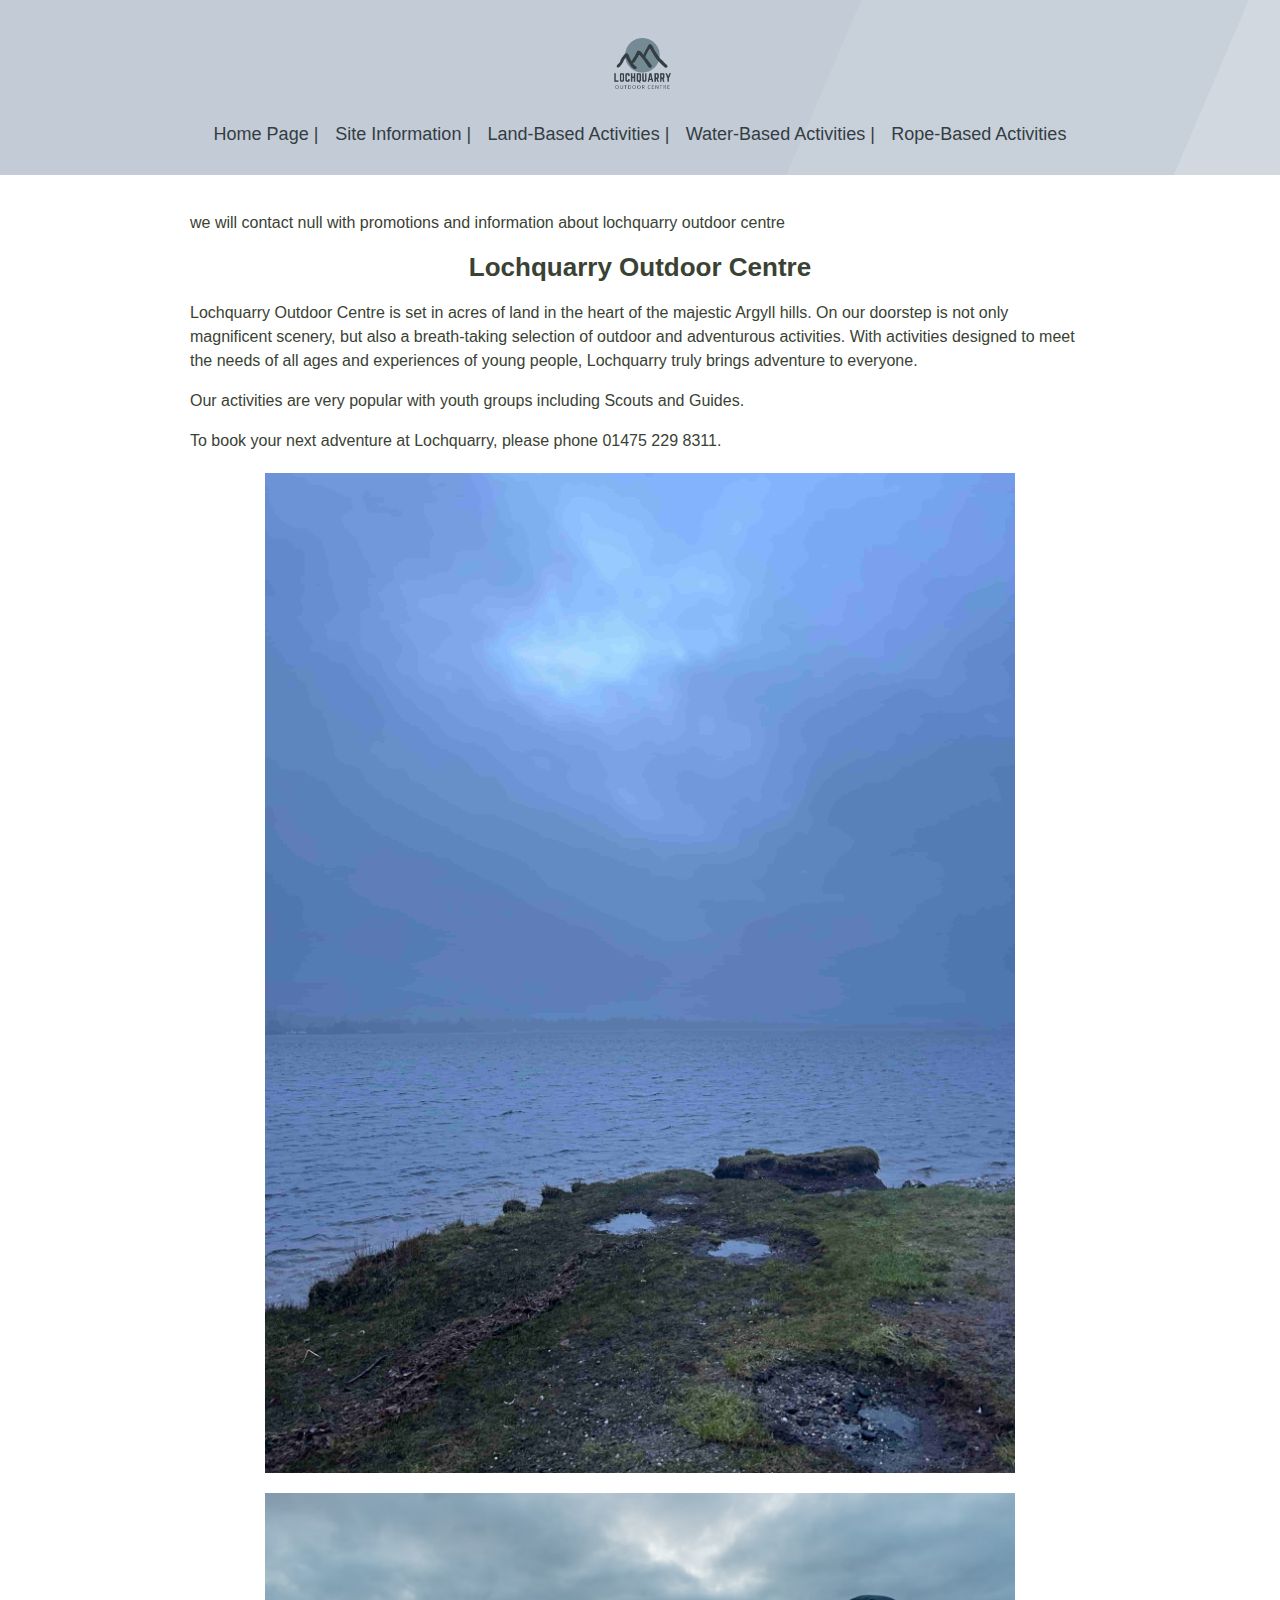
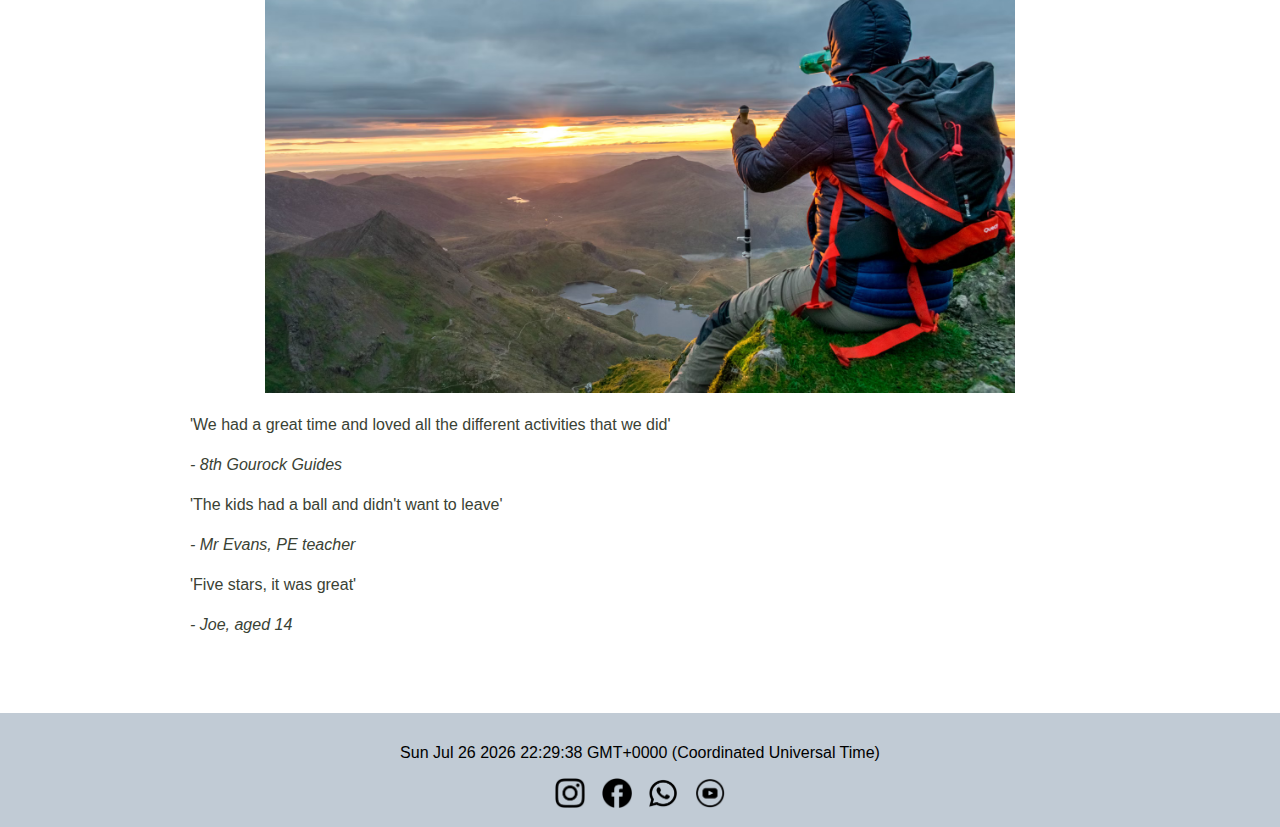
<file: index.html>
<!DOCTYPE html>
<html lang="en">
<head>
    <meta charset="UTF-8">
    <title>Home Page</title>
    <link rel="stylesheet" href="lochquarry.css">
</head>

<body>
<header class="header-banner">
  <div class="logo">
      <img src="images/lochquarrylogo.png" alt="lochquarry logo">
  </div>

<nav>
    <a href="index.html"> Home Page | </a> 
    <a href="page1.html">Site Information |</a> 
    <a href="page2.html">Land-Based Activities |</a> 
    <a href="page3.html">Water-Based Activities |</a> 
    <a href="page4.html">Rope-Based Activities</a> 
</nav>
<a onmouseover="style.color='white'" onmouseout="style.color='black'"> </a>
</header>

<main>
    <p id="message"></p>
    <script> 
let person = prompt("please enter your email address", "");
document.getElementById("message").innerHTML = ("we will contact " + person + " with promotions and information about lochquarry outdoor centre");
</script>

<h1> Lochquarry Outdoor Centre</h1>
<p> Lochquarry Outdoor Centre is set in acres of land in the heart of the majestic 
    Argyll hills. On our doorstep is not only magnificent scenery, but also a breath-taking 
    selection of outdoor and adventurous activities.
    With activities designed to meet the needs of all ages and experiences of young people, 
    Lochquarry truly brings adventure to everyone. </p>

<p> Our activities are very popular with youth groups including Scouts and Guides. </p>

<p> To book your next adventure at Lochquarry, please phone 01475 229 8311.
</p>

<img src="images/Image_2_compressed.jpg" alt="misty lochquarry" class="fullwidth">
<img src="images/Hillwalking_3.jpg" alt="hiker overlooking scenic hills" class="fullwidth">



<p>'We had a great time and loved all the different activities that we did'</p>
<p><em>- 8th Gourock Guides</em></p>

<p>'The kids had a ball and didn't want to leave'</p>
<p><em>- Mr Evans, PE teacher</em></p>

<p>'Five stars, it was great'</p>
<p><em>- Joe, aged 14</em></p>
</main>

<footer>
<p id="dt"></p>
<script> 
document.getElementById("dt").innerHTML = new Date();
</script>

<div class="socials">
       <a href="https://www.instagram.com"><img src="images/instagram_compressed.png" alt="instagram logo" height="30" width="30"></a>
    <a href="https://www.facebook.com"><img src="images/facebook_compressed.png" alt="facebook logo" height="30" width="30"></a>
    <a href="https://www.whatsapp.com"><img src="images/whatsapp_compressed.png" alt="whatsapp logo" height="30" width="30"></a>
    <a href="https://www.youtube.com"><img src="images/youtube_compressed.png" alt="youtube logo" height="30" width="30"></a>
</div>
</footer>

</body>
</html>
</file>
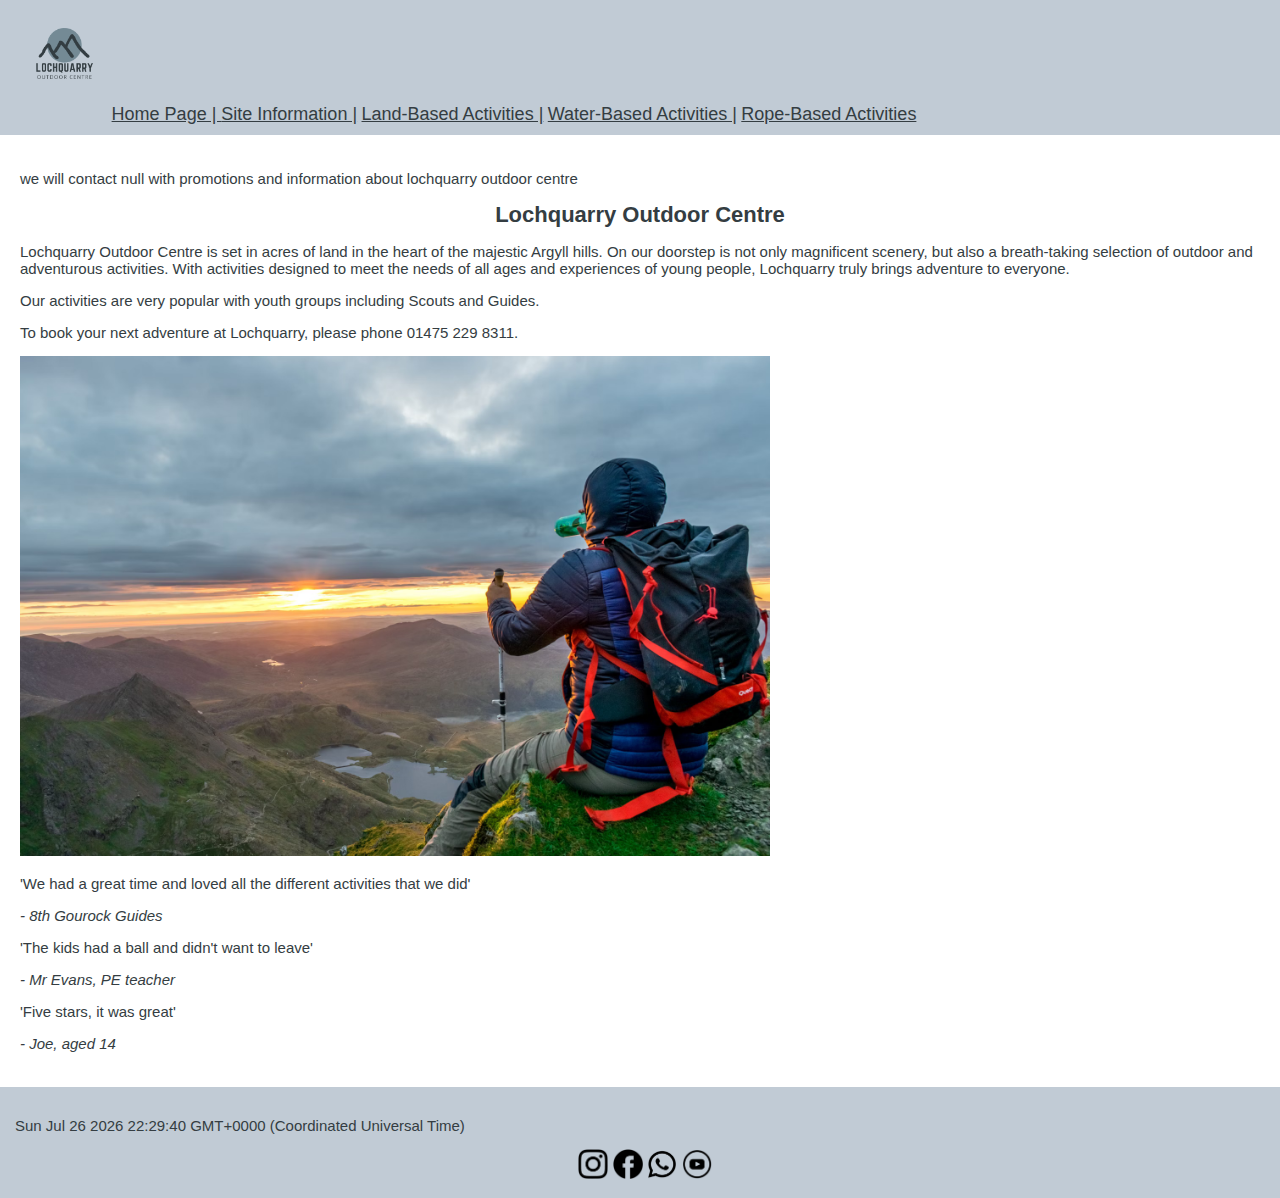
<file: web design/index.html>
<!DOCTYPE html>
<html lang="en">
<head>
    <meta charset="UTF-8">
    <title>Home Page</title>
    <link rel="stylesheet" href="lochquarrystylesheet.css">
</head>

<body>
<header> 
 <div class="logo">
    <img src="images/lochquarrylogo.png" alt="lochquarry logo"  height="90" width="100" >
</div>

<nav>
    <a href="index.html"> Home Page | </a> 
    <a href="page1.html">Site Information |</a> 
    <a href="page2.html">Land-Based Activities |</a> 
    <a href="page3.html">Water-Based Activities |</a> 
    <a href="page4.html">Rope-Based Activities</a> 
</nav>
<a onmouseover="style.color='white'" onmouseout="style.color='black'"> </a>
</header>

<main>
    <p id="message"></p>
    <script> 
let person = prompt("please enter your email address", "");
document.getElementById("message").innerHTML = ("we will contact " + person + " with promotions and information about lochquarry outdoor centre");
</script>

<h1> Lochquarry Outdoor Centre</h1>
<p> Lochquarry Outdoor Centre is set in acres of land in the heart of the majestic 
    Argyll hills. On our doorstep is not only magnificent scenery, but also a breath-taking 
    selection of outdoor and adventurous activities.
    With activities designed to meet the needs of all ages and experiences of young people, 
    Lochquarry truly brings adventure to everyone. </p>

<p> Our activities are very popular with youth groups including Scouts and Guides. </p>

<p> To book your next adventure at Lochquarry, please phone 01475 229 8311.
</p>


<img src="images/Hillwalking_3.jpg" alt="hiker overlooking scenic hills" height="500" width="750">

<p>'We had a great time and loved all the different activities that we did'</p>
<p><em>- 8th Gourock Guides</em></p>

<p>'The kids had a ball and didn't want to leave'</p>
<p><em>- Mr Evans, PE teacher</em></p>

<p>'Five stars, it was great'</p>
<p><em>- Joe, aged 14</em></p>
</main>

<footer>
<p id="dt"></p>
<script> 
document.getElementById("dt").innerHTML = new Date();
</script>

<div class="socials">
       <a href="https://www.instagram.com"><img src="images/instagram_compressed.png" alt="instagram logo" height="30" width="30"></a>
    <a href="https://www.facebook.com"><img src="images/facebook_compressed.png" alt="facebook logo" height="30" width="30"></a>
    <a href="https://www.whatsapp.com"><img src="images/whatsapp_compressed.png" alt="whatsapp logo" height="30" width="30"></a>
    <a href="https://www.youtube.com"><img src="images/youtube_compressed.png" alt="youtube logo" height="30" width="30"></a>
</div>
</footer>

</body>
</html>
</file>
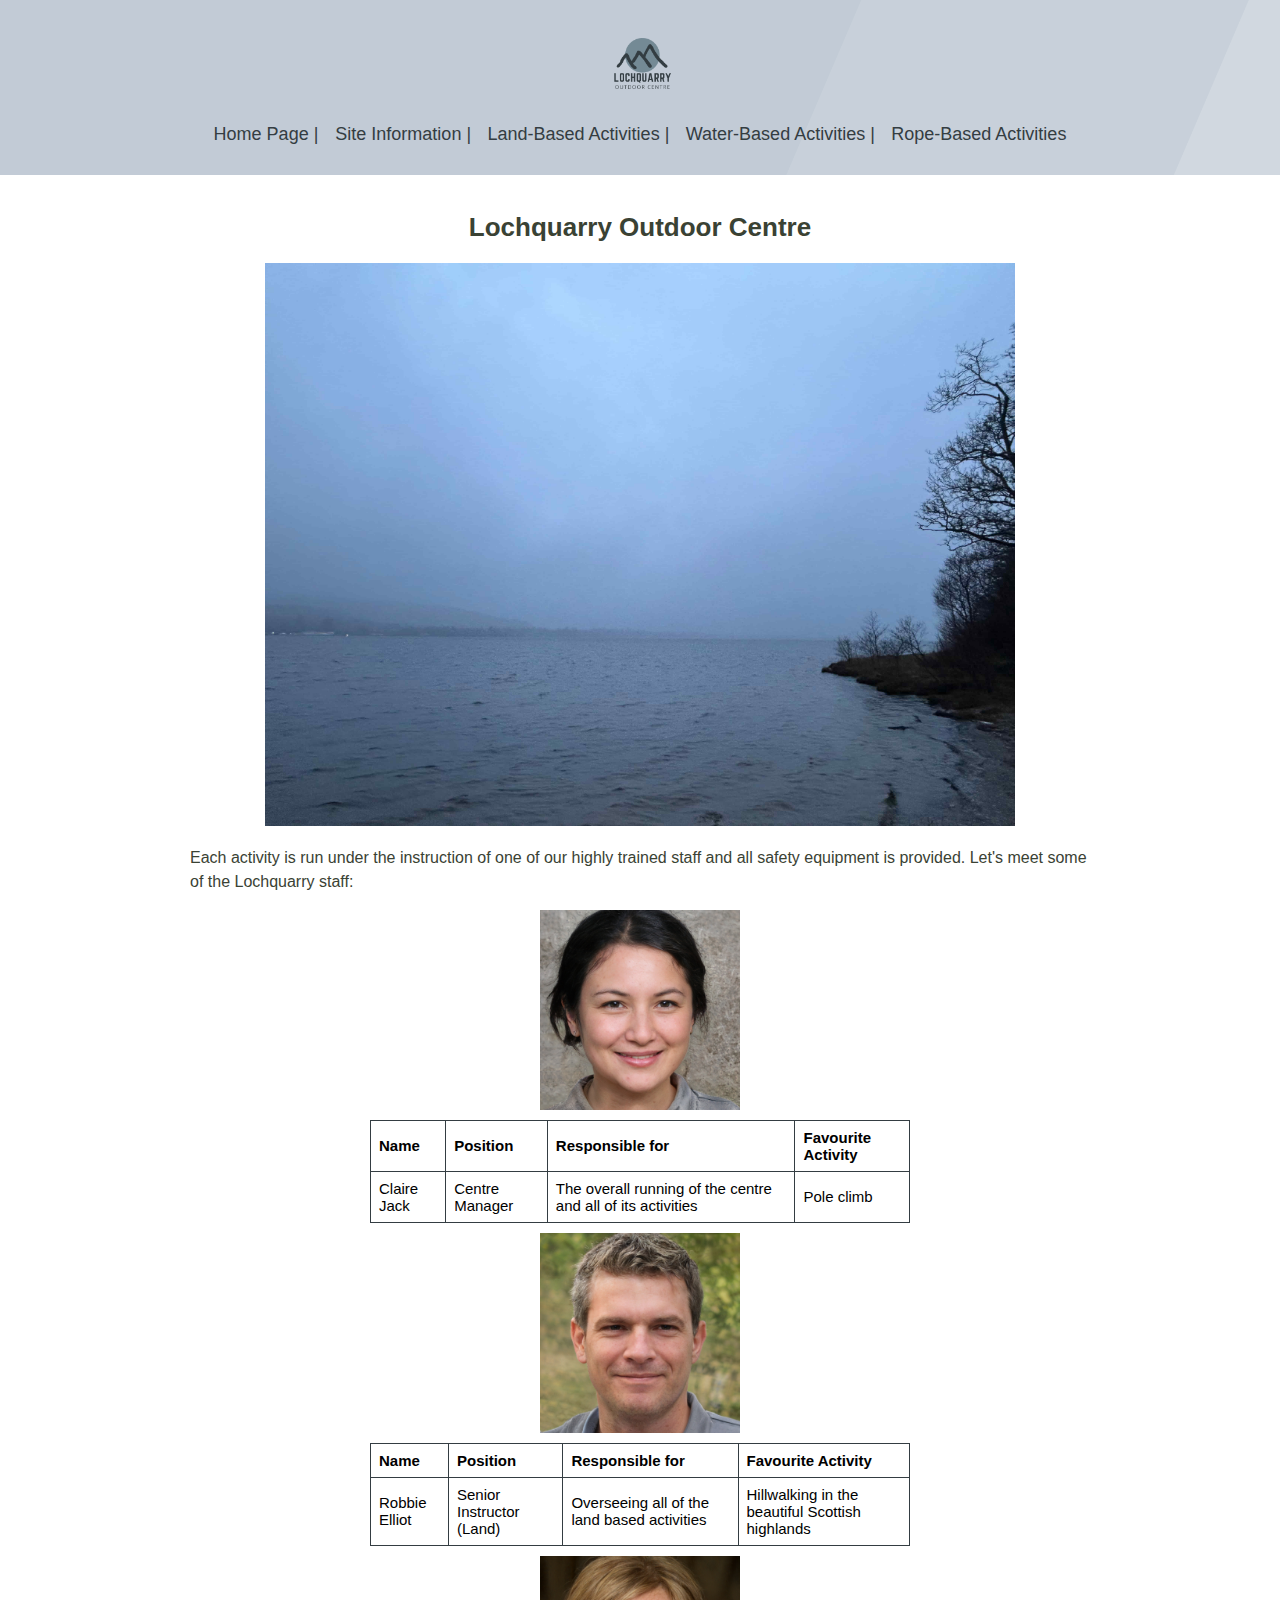
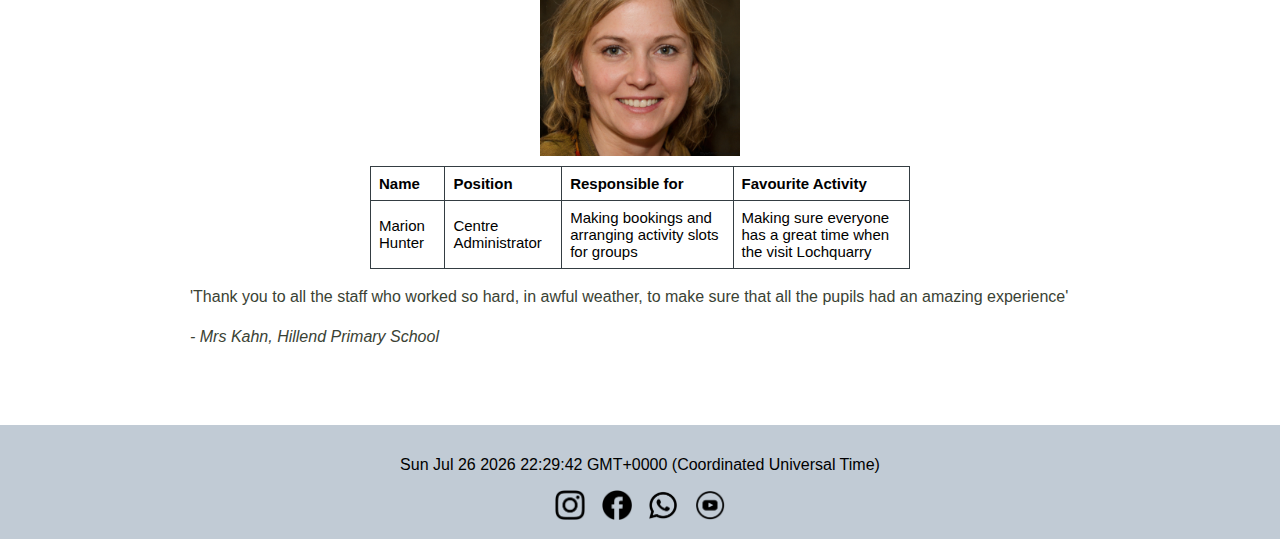
<file: page1.html>
<!DOCTYPE html>
<html lang="en">
<head>
    <meta charset="UTF-8">
    <title>Site Information</title>
    <link rel="stylesheet" href="lochquarry.css">

     <style>
        table, th, td {
          border:1px solid rgb(52, 61, 66);
        }
        </style>

</head>

<body>
<header class="header-banner">
  <div class="logo">
      <img src="images/lochquarrylogo.png" alt="lochquarry logo">
  </div>

<nav>
    <a href="index.html"> Home Page | </a> 
    <a href="page1.html">Site Information |</a> 
    <a href="page2.html">Land-Based Activities |</a> 
    <a href="page3.html">Water-Based Activities |</a> 
    <a href="page4.html">Rope-Based Activities</a> 
</nav>
<a onmouseover="style.color='white'" onmouseout="style.color='black'"> </a>
</header>

<main>
<h1> Lochquarry Outdoor Centre</h1>
<img src="images/Image_1_compressed.jpg" alt="misty lohquarry with trees to the right" height="500" width="750">
<p> Each activity is run under the instruction of one of our highly trained 
    staff and all safety equipment is provided. Let's meet some of the Lochquarry staff:
 </p>
 
<div class="staff-member">
    <img src="images/Claire_Jack.jpeg" alt="portrait of a dark-haired woman" height="400" width="400">
    
    <table>
        <tr>
          <th>Name</th>
          <th>Position</th>
          <th>Responsible for</th>
          <th>Favourite Activity</th>
        </tr>
        <tr>
            <td> Claire Jack</td>
            <td>Centre Manager</td>
            <td>The overall running of the centre and all of its activities</td>
            <td> Pole climb</td>
        </tr>
      </table>
</div>

<div class="staff-member">
<img src="images/Robbie_Elliot.jpeg" alt="portrait of a man" height="400" width="400">
<table>
    <tr>
      <th>Name</th>
      <th>Position</th>
      <th>Responsible for</th>
      <th>Favourite Activity</th>
    </tr>
    <tr>
        <td>Robbie Elliot</td>
        <td>Senior Instructor (Land)</td>
        <td>Overseeing all of the land based activities</td>
        <td>Hillwalking in the beautiful Scottish highlands</td>
    </tr>
</table>
</div>

<div class="staff-member">
<img src="images/Marion_Hunter.jpg" alt="portrait of a blonde woman" height="400" width="400">
<table>
    <tr>
      <th>Name</th>
      <th>Position</th>
      <th>Responsible for</th>
      <th>Favourite Activity</th>
    </tr>
    <tr>
        <td>Marion Hunter</td>
        <td>Centre Administrator</td>
        <td>Making bookings and arranging activity slots for groups</td>
        <td>Making sure everyone has a great time when the visit 
            Lochquarry</td>
        </tr>
    </table>
</div>    

<p>'Thank you to all the staff who worked so hard, in awful weather, to make sure that all 
    the pupils had an amazing experience'</p> <p><em> - Mrs Kahn, Hillend Primary School </em></p>

</main>

<footer>

  <p id="dt"></p>
<script> 
document.getElementById("dt").innerHTML = new Date();
</script>

  <div class="socials">
    <a href="https://www.instagram.com"><img src="images/instagram_compressed.png" alt="instagram logo" height="30" width="30"></a>
    <a href="https://www.facebook.com"><img src="images/facebook_compressed.png" alt="facebook logo" height="30" width="30"></a>
    <a href="https://www.whatsapp.com"><img src="images/whatsapp_compressed.png" alt="whatsapp logo" height="30" width="30"></a>
    <a href="https://www.youtube.com"><img src="images/youtube_compressed.png" alt="youtube logo" height="30" width="30"></a>
  </div>

</footer>

</body>
</html>
</file>
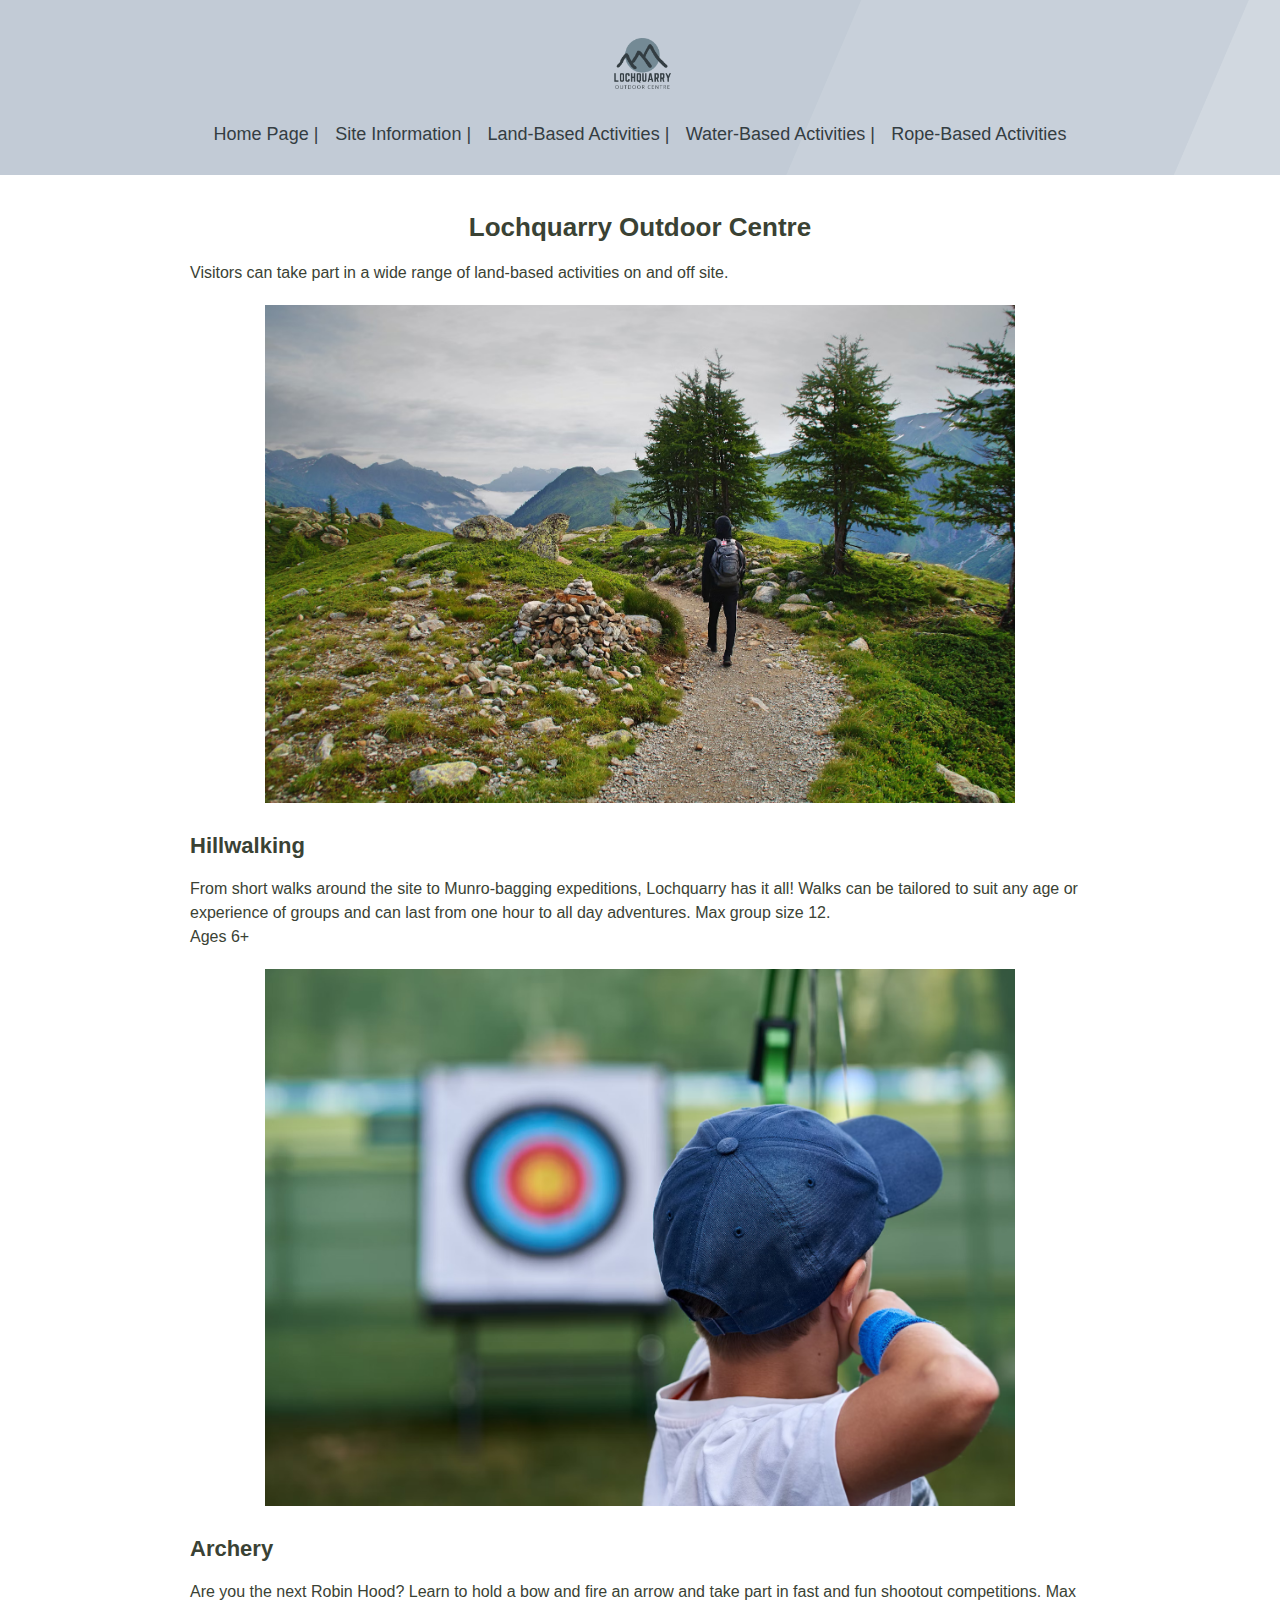
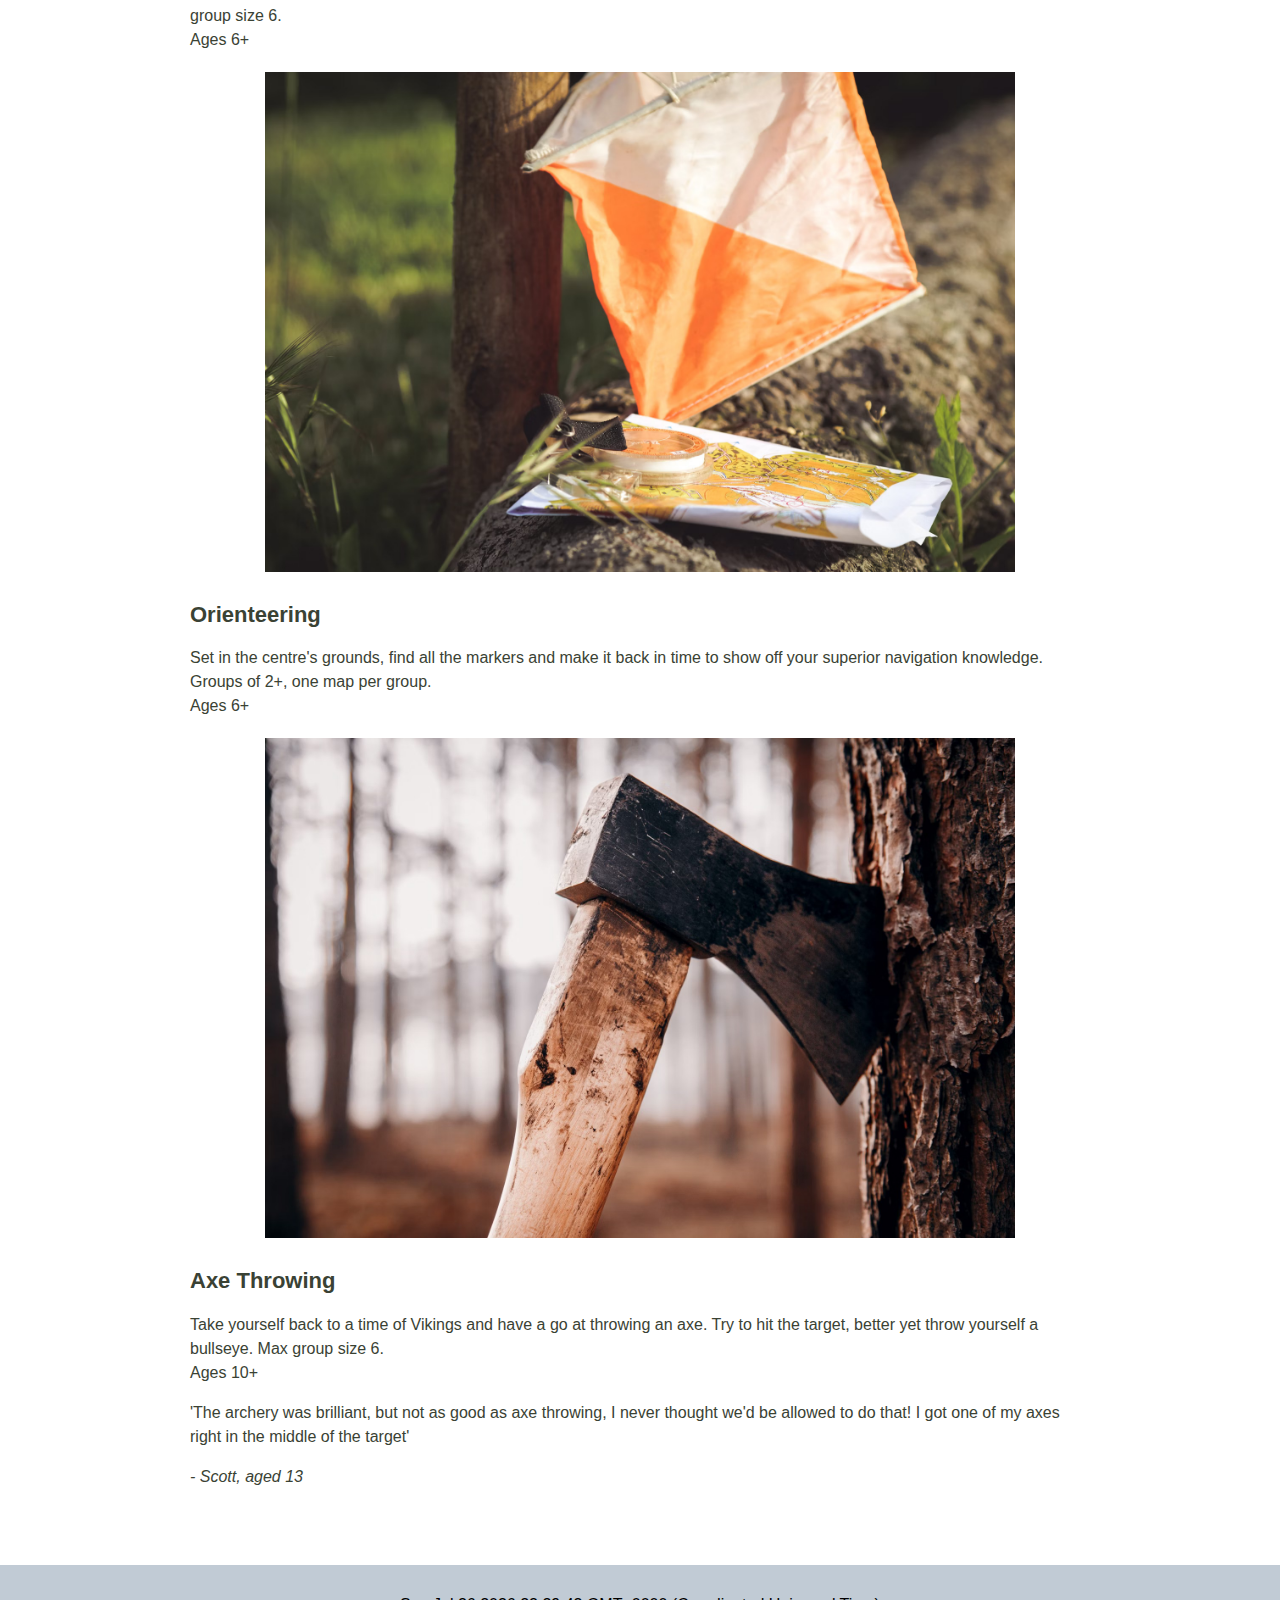
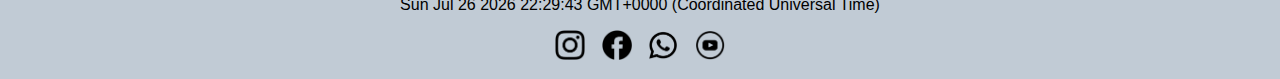
<file: page2.html>
<!DOCTYPE html>
<html lang="en">
<head>
    <meta charset="UTF-8">
    <title>Land-Based Activities</title>
    <link rel="stylesheet" href="lochquarry.css">
</head>

<body>
<header class="header-banner">
  <div class="logo">
      <img src="images/lochquarrylogo.png" alt="lochquarry logo">
  </div>

<nav>
    <a href="index.html"> Home Page | </a> 
    <a href="page1.html">Site Information |</a> 
    <a href="page2.html">Land-Based Activities |</a> 
    <a href="page3.html">Water-Based Activities |</a> 
    <a href="page4.html">Rope-Based Activities</a> 
</nav>
<a onmouseover="style.color='white'" onmouseout="style.color='black'"> </a>
</header>

<main>
<h1>Lochquarry Outdoor Centre</h1>
<p> Visitors can take part in a wide range of land-based activities on and off site. </p>

<img src="images/Hillwalking.jpg" alt="person walking in the hills" height="500" width="750">
<h2>Hillwalking</h2>
<p> From short walks around the site to Munro-bagging expeditions, 
    Lochquarry has it all! Walks can be tailored to suit any age or 
    experience of groups and can last from one hour to all day adventures. 
    Max group size 12.<br>
   Ages 6+ <br> 
</p>

<img src="images/Archery_2.jpg" alt="child aiming a bow at a target board" height="500" width="750">
<h2>Archery</h2>
<p> Are you the next Robin Hood? Learn to hold a bow and fire an arrow and take 
part in fast and fun shootout competitions. 
Max group size 6. <br>
Ages 6+ <br>
</p>

<img src="images/Orienteering.jpg" alt="compass and map" height="500" width="750">
<h2>Orienteering</h2>
<p>Set in the centre's grounds, find all the markers and make it back in time to 
    show off your superior navigation knowledge. 
    Groups of 2+, one map per group. <br>
   Ages 6+ <br>
</p>

<img src="images/Axe_2.jpg" alt="axe stuck in a tree" height="500" width="750">
<h2> Axe Throwing </h2>
<p> Take yourself back to a time of Vikings and have a go at throwing an axe. Try to hit 
the target, better yet throw yourself a bullseye. 
Max group size 6.<br>
Ages 10+ <br>
</p>

 <div>
<p> 'The archery was brilliant, but not as good as axe throwing, I never 
thought we'd be allowed to do that! I got one of my axes right in 
the middle of the target'</p> 
<p><em>- Scott, aged 13</em></p>
</div>
</main>

<footer>

  <p id="dt"></p>
<script> 
document.getElementById("dt").innerHTML = new Date();
</script>

  <div class="socials">
    <a href="https://www.instagram.com"><img src="images/instagram_compressed.png" alt="instagram logo" height="30" width="30"></a>
    <a href="https://www.facebook.com"><img src="images/facebook_compressed.png" alt="facebook logo" height="30" width="30"></a>
    <a href="https://www.whatsapp.com"><img src="images/whatsapp_compressed.png" alt="whatsapp logo" height="30" width="30"></a>
    <a href="https://www.youtube.com"><img src="images/youtube_compressed.png" alt="youtube logo" height="30" width="30"></a>
  </div>

</footer>

</body>
</html>
</file>
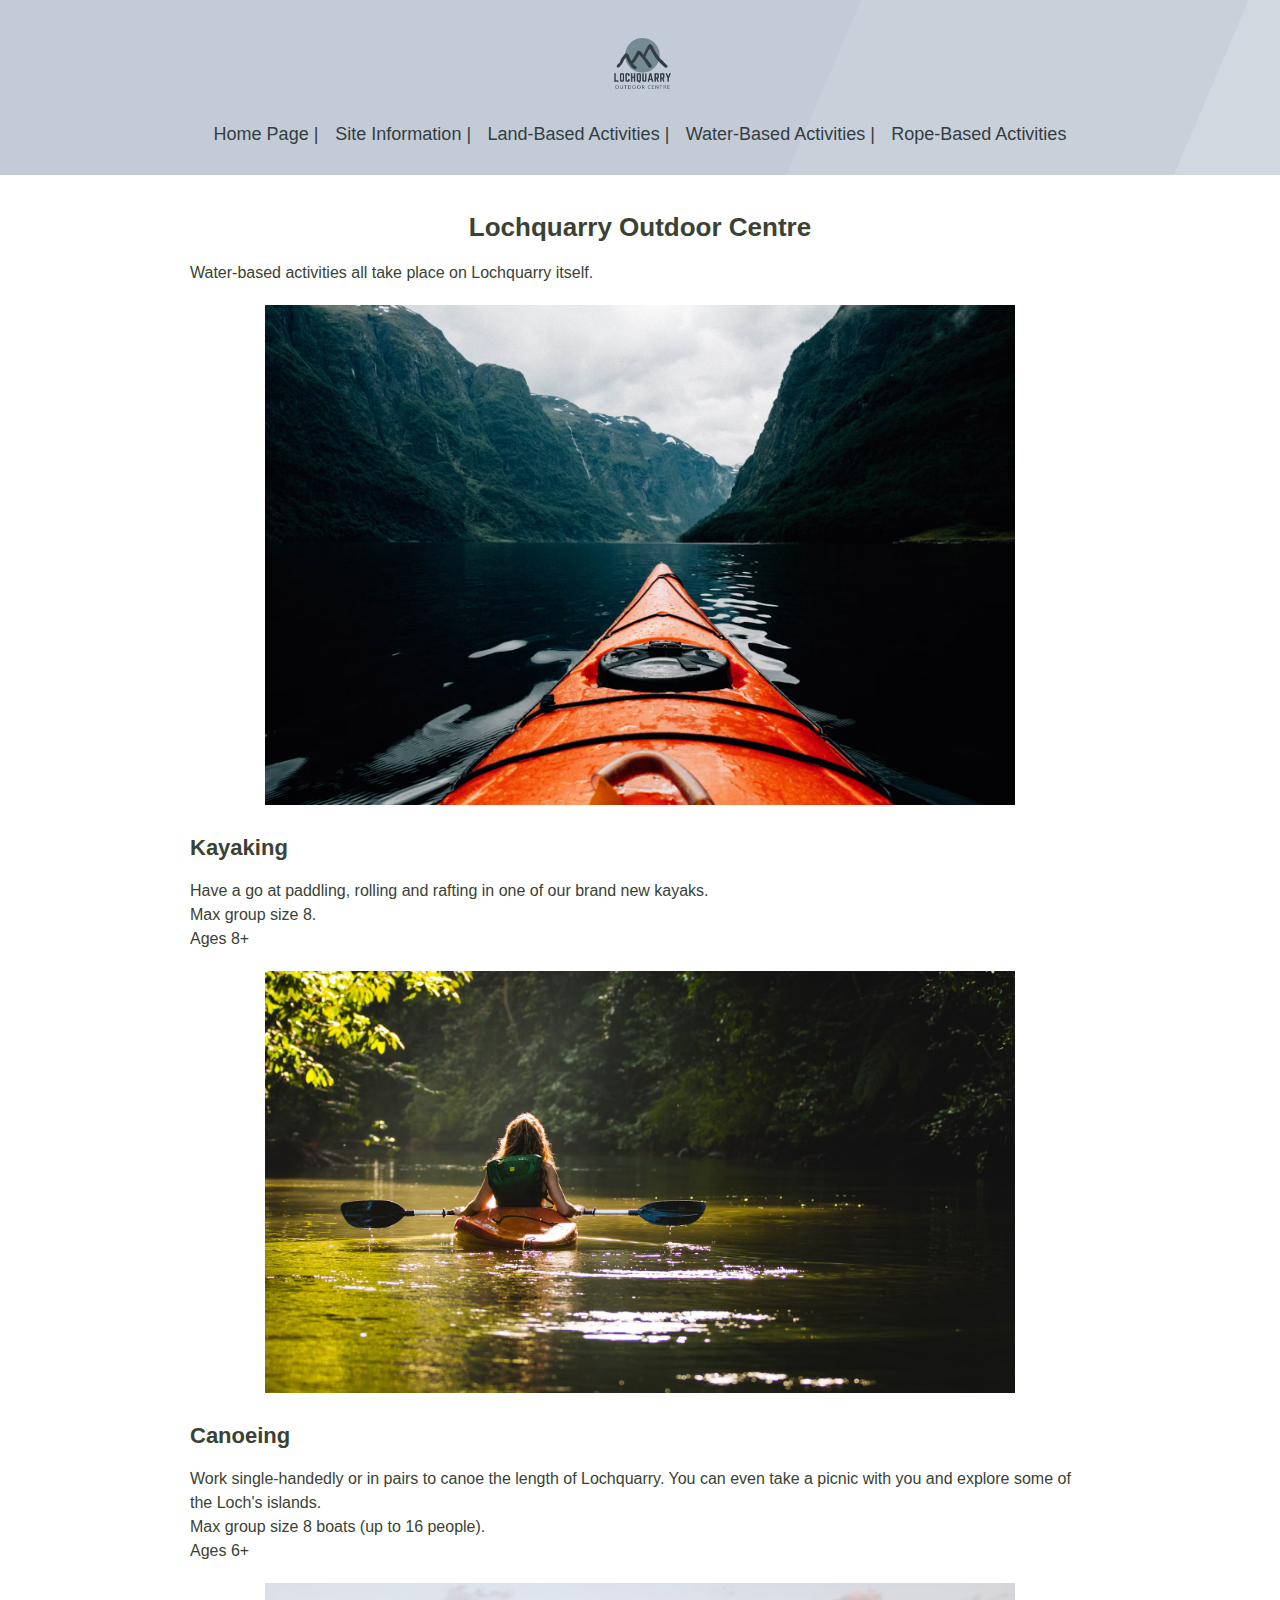
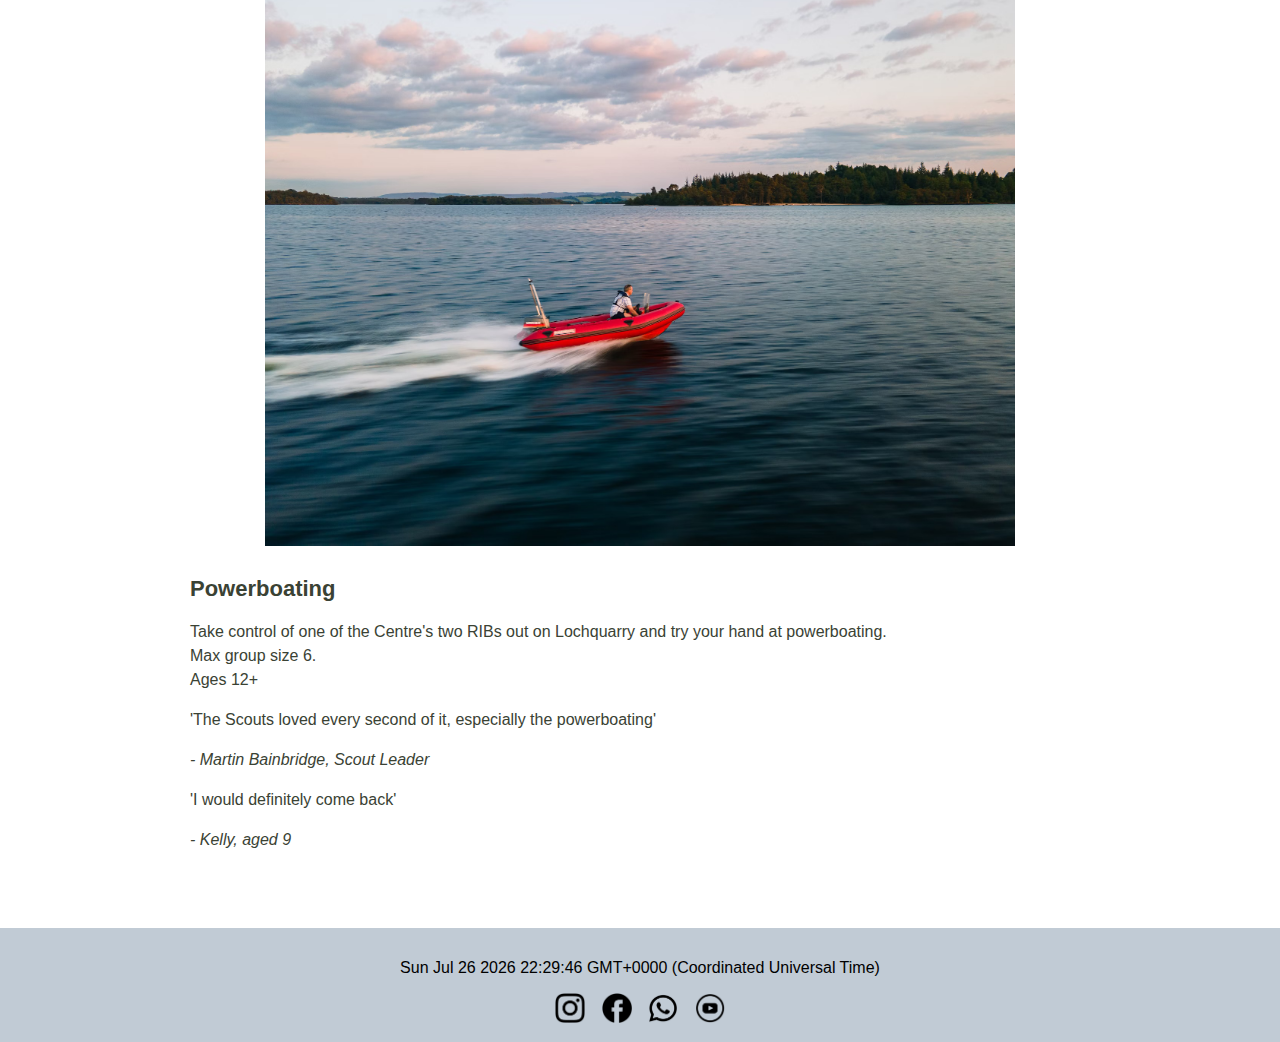
<file: page3.html>
<!DOCTYPE html>
<html lang="en">
<head>
    <meta charset="UTF-8">
    <title>Water-Based Activities</title>
    <link rel="stylesheet" href="lochquarry.css">
</head>

<body>
<header class="header-banner">
  <div class="logo">
      <img src="images/lochquarrylogo.png" alt="lochquarry logo">
  </div>

<nav>
    <a href="index.html"> Home Page | </a> 
    <a href="page1.html">Site Information |</a> 
    <a href="page2.html">Land-Based Activities |</a> 
    <a href="page3.html">Water-Based Activities |</a> 
    <a href="page4.html">Rope-Based Activities</a> 
</nav>
<a onmouseover="style.color='white'" onmouseout="style.color='black'"> </a>
</header>

<main>
<h1>Lochquarry Outdoor Centre</h1>
<p> Water-based activities all take place on Lochquarry itself. </p>

<img src="images/Kayaking_2.jpg" alt="front of a kayak" height="500" width="750">
<h2>Kayaking</h2>
<p>
    Have a go at paddling, rolling and rafting in one of our brand new kayaks.<br>
    Max group size 8.<br>
    Ages 8+<br>
</p>


<img src="images/Kayaking.jpg" alt="person canoeing on a lake" height="500" width="750">
<h2>Canoeing</h2>
<p>
    Work single-handedly or in pairs to canoe the length of Lochquarry. You can even 
    take a picnic with you and explore some of the Loch's islands.<br>
    Max group size 8 boats (up to 16 people).<br>
    Ages 6+<br>
</p>


 <img src="images/Powerboating_2.jpg" alt="person powerboating on a lake" height="500" width="750">
<h2>Powerboating</h2>
<p>
    Take control of one of the Centre's two RIBs out on Lochquarry and try your hand at powerboating.<br>
    Max group size 6.<br>
    Ages 12+<br>
</p>


 <div>
 <p>'The Scouts loved every second of it, especially the powerboating'</p>
    <p><em>- Martin Bainbridge, Scout Leader</em></p>

    <p>'I would definitely come back'</p>
    <p><em>- Kelly, aged 9</em></p>
</div>
</main>

<footer>


  <p id="dt"></p>
<script> 
document.getElementById("dt").innerHTML = new Date();
</script>

  <div class="socials">
    <a href="https://www.instagram.com"><img src="images/instagram_compressed.png" alt="instagram logo" height="30" width="30"></a>
    <a href="https://www.facebook.com"><img src="images/facebook_compressed.png" alt="facebook logo" height="30" width="30"></a>
    <a href="https://www.whatsapp.com"><img src="images/whatsapp_compressed.png" alt="whatsapp logo" height="30" width="30"></a>
    <a href="https://www.youtube.com"><img src="images/youtube_compressed.png" alt="youtube logo" height="30" width="30"></a>
  </div>

</footer>

</body>
</html>
</file>
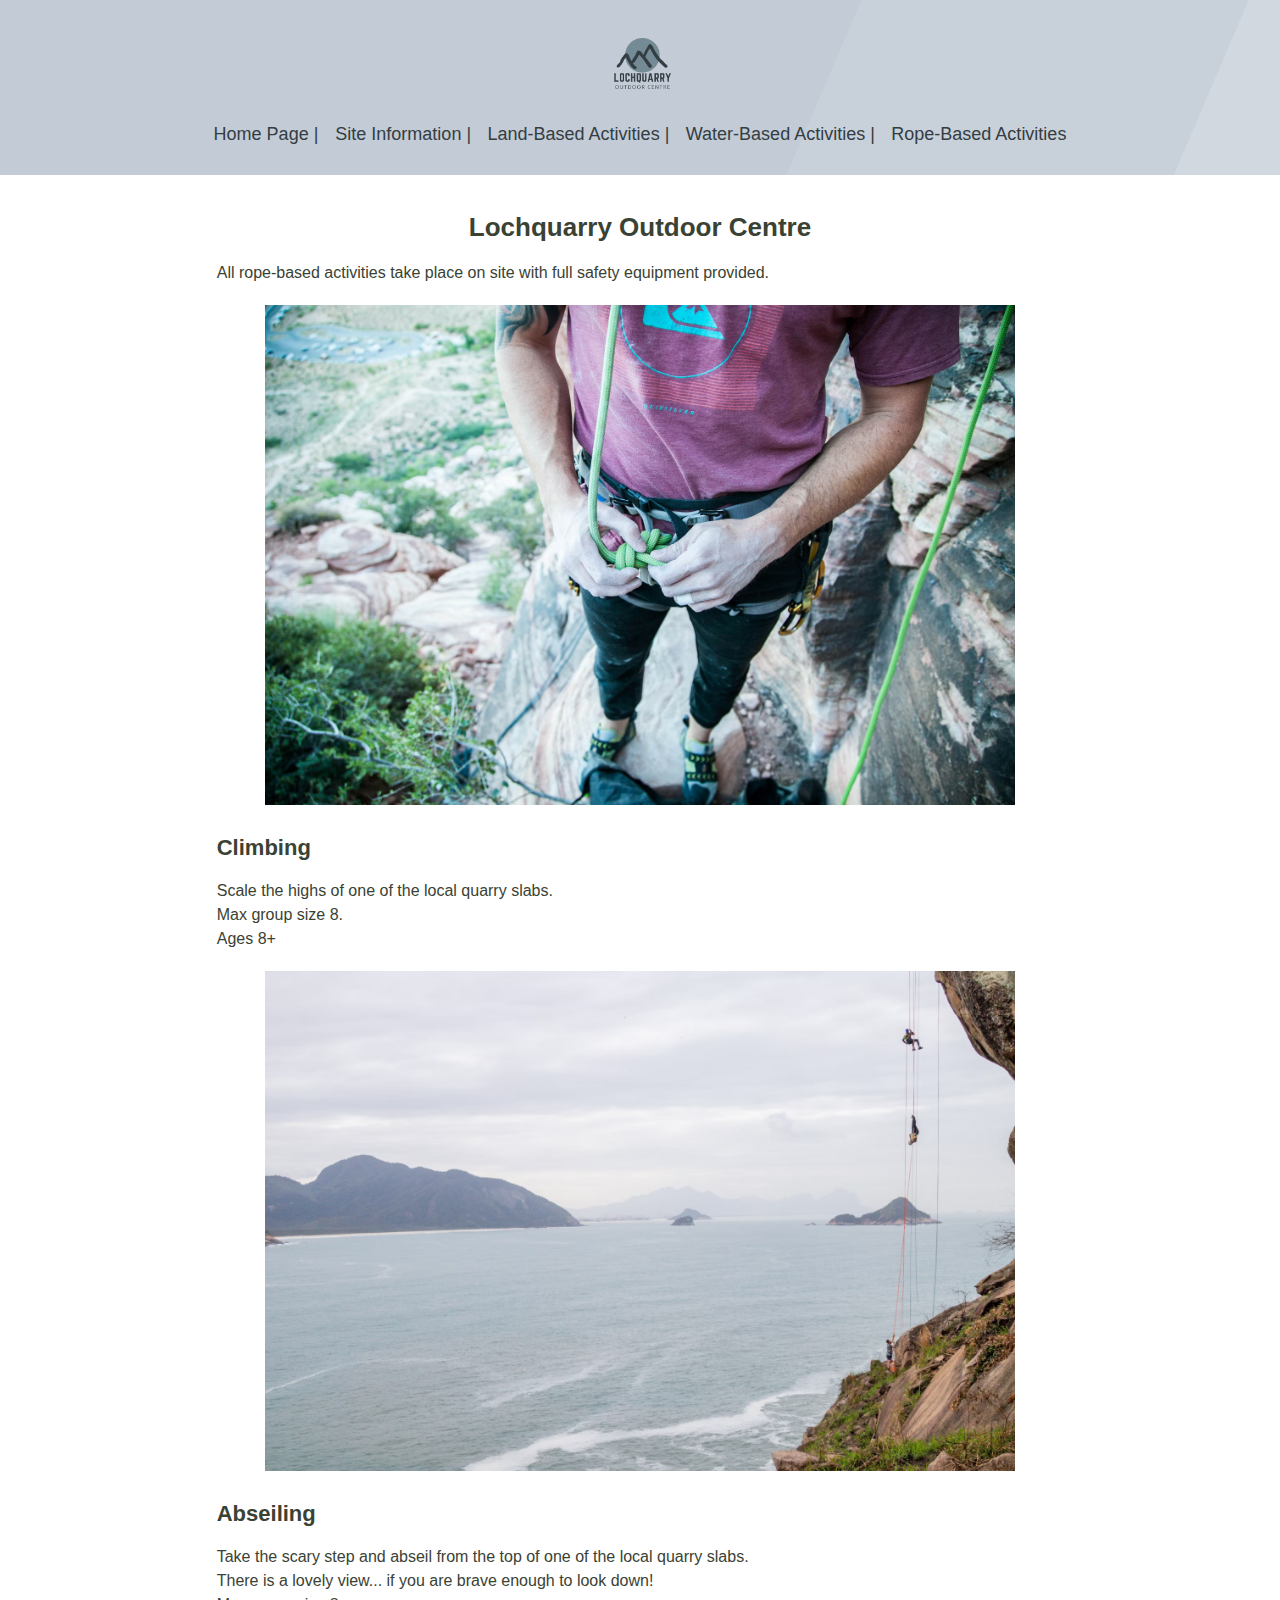
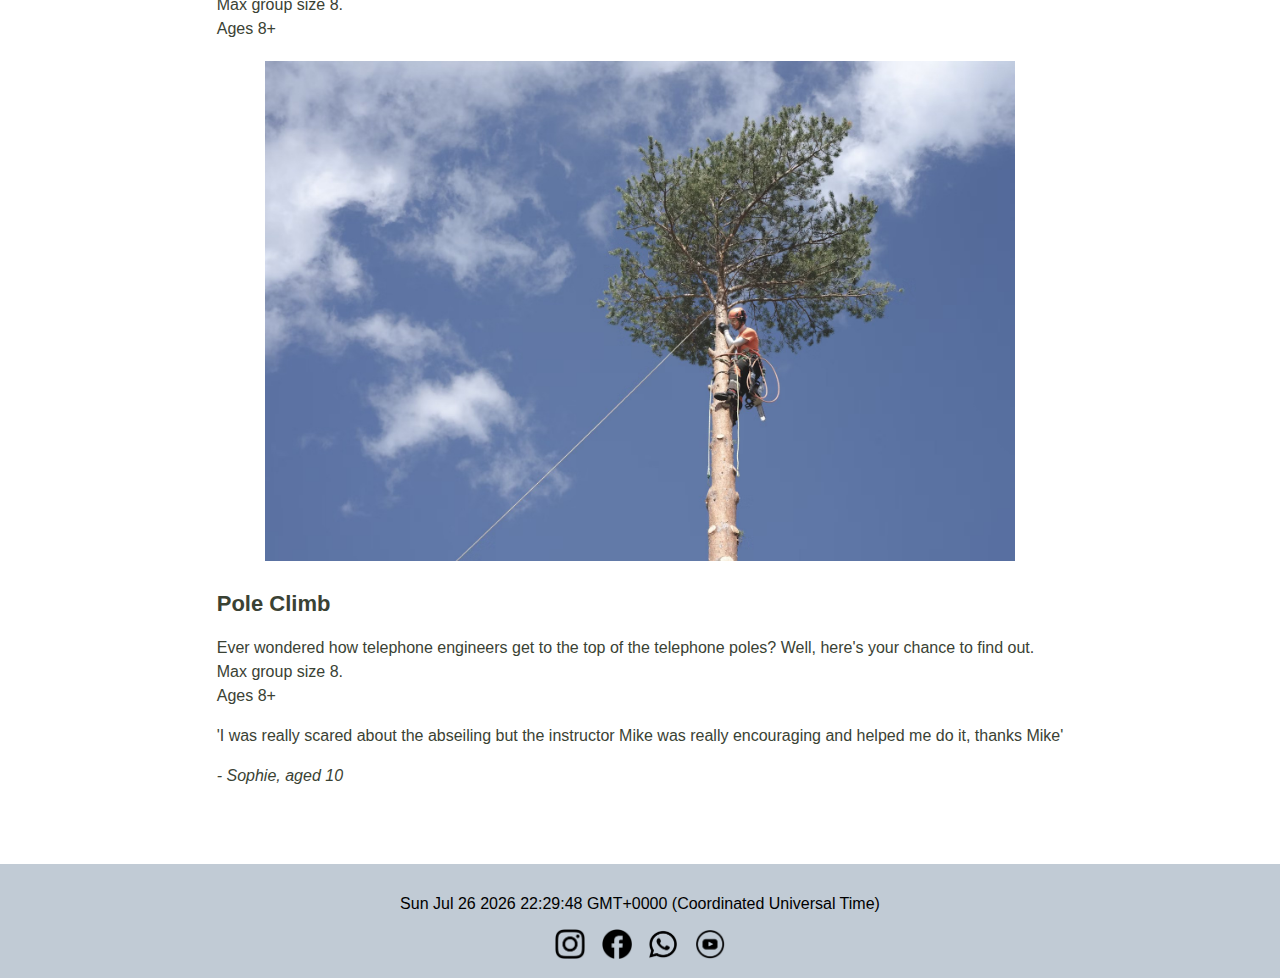
<file: page4.html>
<!DOCTYPE html>
<html lang="en">
<head>
    <meta charset="UTF-8">
    <title>Rope-Based Activities</title>
    <link rel="stylesheet" href="lochquarry.css">
</head>

<body>
<header class="header-banner">
  <div class="logo">
      <img src="images/lochquarrylogo.png" alt="lochquarry logo">
  </div>

<nav>
    <a href="index.html"> Home Page | </a> 
    <a href="page1.html">Site Information |</a> 
    <a href="page2.html">Land-Based Activities |</a> 
    <a href="page3.html">Water-Based Activities |</a> 
    <a href="page4.html">Rope-Based Activities</a> 
</nav>
<a onmouseover="style.color='white'" onmouseout="style.color='black'"> </a>
</header>

<main>
<h1>Lochquarry Outdoor Centre</h1>
<p> All rope-based activities take place on site with full safety equipment provided.</p>

<img src="images/Climbing_3.jpg" alt="mid-section of a climber" height="500" width="750">
<h2>Climbing</h2>
<p>
  Scale the highs of one of the local quarry slabs.<br>
  Max group size 8.<br>
  Ages 8+<br>
</p>

<img src="images/Abseiling_2.jpg" alt="people abseiling down a cliff" height="500" width="750">
<h2>Abseiling</h2>
<p>
  Take the scary step and abseil from the top of one of the local quarry slabs.<br>
  There is a lovely view... if you are brave enough to look down!<br>
  Max group size 8.<br>
  Ages 8+<br>
</p>

<img src="images/Pole_Climb_2.jpg" alt="man climbing a tree" height="500" width="750">
<h2>Pole Climb</h2>
<p>
  Ever wondered how telephone engineers get to the top of the telephone poles? 
  Well, here's your chance to find out.<br>
  Max group size 8.<br>
  Ages 8+<br>
</p>

<div>
  <p>'I was really scared about the abseiling but the instructor Mike was really 
  encouraging and helped me do it, thanks Mike'</p>
  <p><em>- Sophie, aged 10</em></p>
</div>

</main>

<footer>

  <p id="dt"></p>
<script> 
document.getElementById("dt").innerHTML = new Date();
</script>

  <div class="socials">
    <a href="https://www.instagram.com"><img src="images/instagram_compressed.png" alt="instagram logo" height="30" width="30"></a>
    <a href="https://www.facebook.com"><img src="images/facebook_compressed.png" alt="facebook logo" height="30" width="30"></a>
    <a href="https://www.whatsapp.com"><img src="images/whatsapp_compressed.png" alt="whatsapp logo" height="30" width="30"></a>
    <a href="https://www.youtube.com"><img src="images/youtube_compressed.png" alt="youtube logo" height="30" width="30"></a>
  </div>

</footer>

</body>
</html>
</file>
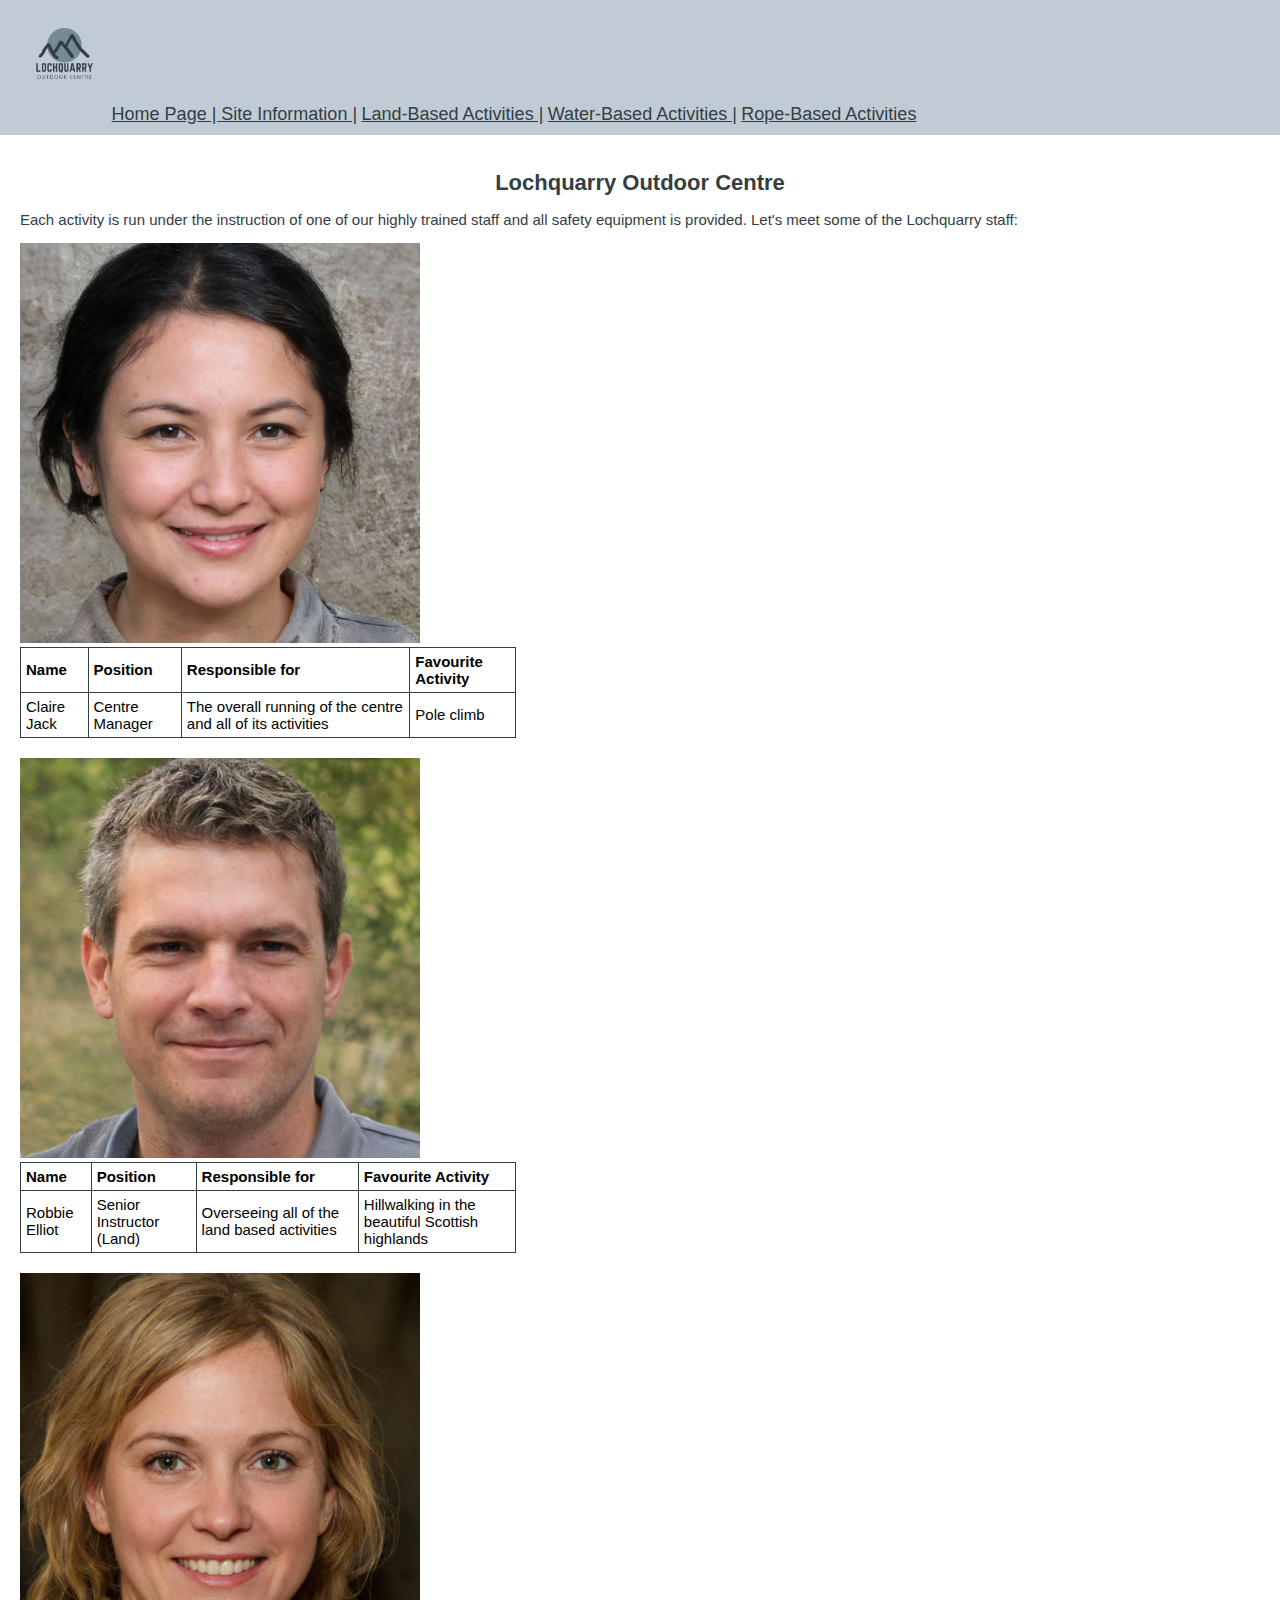
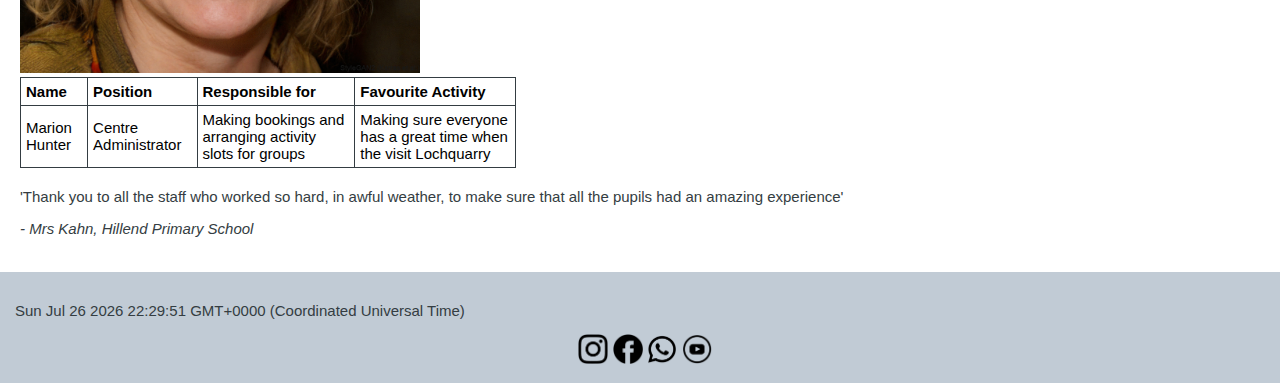
<file: web design/page1.html>
<!DOCTYPE html>
<html lang="en">
<head>
    <meta charset="UTF-8">
    <title>Site Information</title>
    <link rel="stylesheet" href="lochquarrystylesheet.css">

     <style>
        table, th, td {
          border:1px solid rgb(52, 61, 66);
        }
        </style>
</head>

<body>   
<header> 
 <div class="logo">
    <img src="images/lochquarrylogo.png" alt="lochquarry logo"  height="90" width="100" >
</div>

<nav>
    <a href="index.html"> Home Page | </a> 
    <a href="page1.html">Site Information |</a> 
    <a href="page2.html">Land-Based Activities |</a> 
    <a href="page3.html">Water-Based Activities |</a> 
    <a href="page4.html">Rope-Based Activities</a> 
</nav>
<a onmouseover="style.color='white'" onmouseout="style.color='black'"> </a>
</header>

<main>
<h1> Lochquarry Outdoor Centre</h1>
<p> Each activity is run under the instruction of one of our highly trained 
    staff and all safety equipment is provided. Let's meet some of the Lochquarry staff:
 </p>
 
<div class="staff-member">
    <img src="images/Claire_Jack.jpeg" alt="portrait of a dark-haired woman" height="400" width="400">
    
    <table>
        <tr>
          <th>Name</th>
          <th>Position</th>
          <th>Responsible for</th>
          <th>Favourite Activity</th>
        </tr>
        <tr>
            <td> Claire Jack</td>
            <td>Centre Manager</td>
            <td>The overall running of the centre and all of its activities</td>
            <td> Pole climb</td>
        </tr>
      </table>
</div>

<div class="staff-member">
<img src="images/Robbie_Elliot.jpeg" alt="portrait of a man" height="400" width="400">
<table>
    <tr>
      <th>Name</th>
      <th>Position</th>
      <th>Responsible for</th>
      <th>Favourite Activity</th>
    </tr>
    <tr>
        <td>Robbie Elliot</td>
        <td>Senior Instructor (Land)</td>
        <td>Overseeing all of the land based activities</td>
        <td>Hillwalking in the beautiful Scottish highlands</td>
    </tr>
</table>
</div>

<div class="staff-member">
<img src="images/Marion_Hunter.jpg" alt="portrait of a blonde woman" height="400" width="400">
<table>
    <tr>
      <th>Name</th>
      <th>Position</th>
      <th>Responsible for</th>
      <th>Favourite Activity</th>
    </tr>
    <tr>
        <td>Marion Hunter</td>
        <td>Centre Administrator</td>
        <td>Making bookings and arranging activity slots for groups</td>
        <td>Making sure everyone has a great time when the visit 
            Lochquarry</td>
        </tr>
    </table>
</div>    

<p>'Thank you to all the staff who worked so hard, in awful weather, to make sure that all 
    the pupils had an amazing experience'</p> <p><em> - Mrs Kahn, Hillend Primary School </em></p>

</main>

<footer>

  <p id="dt"></p>
<script> 
document.getElementById("dt").innerHTML = new Date();
</script>

  <div class="socials">
    <a href="https://www.instagram.com"><img src="images/instagram_compressed.png" alt="instagram logo" height="30" width="30"></a>
    <a href="https://www.facebook.com"><img src="images/facebook_compressed.png" alt="facebook logo" height="30" width="30"></a>
    <a href="https://www.whatsapp.com"><img src="images/whatsapp_compressed.png" alt="whatsapp logo" height="30" width="30"></a>
    <a href="https://www.youtube.com"><img src="images/youtube_compressed.png" alt="youtube logo" height="30" width="30"></a>
  </div>

</footer>

</body>
</html>
</file>
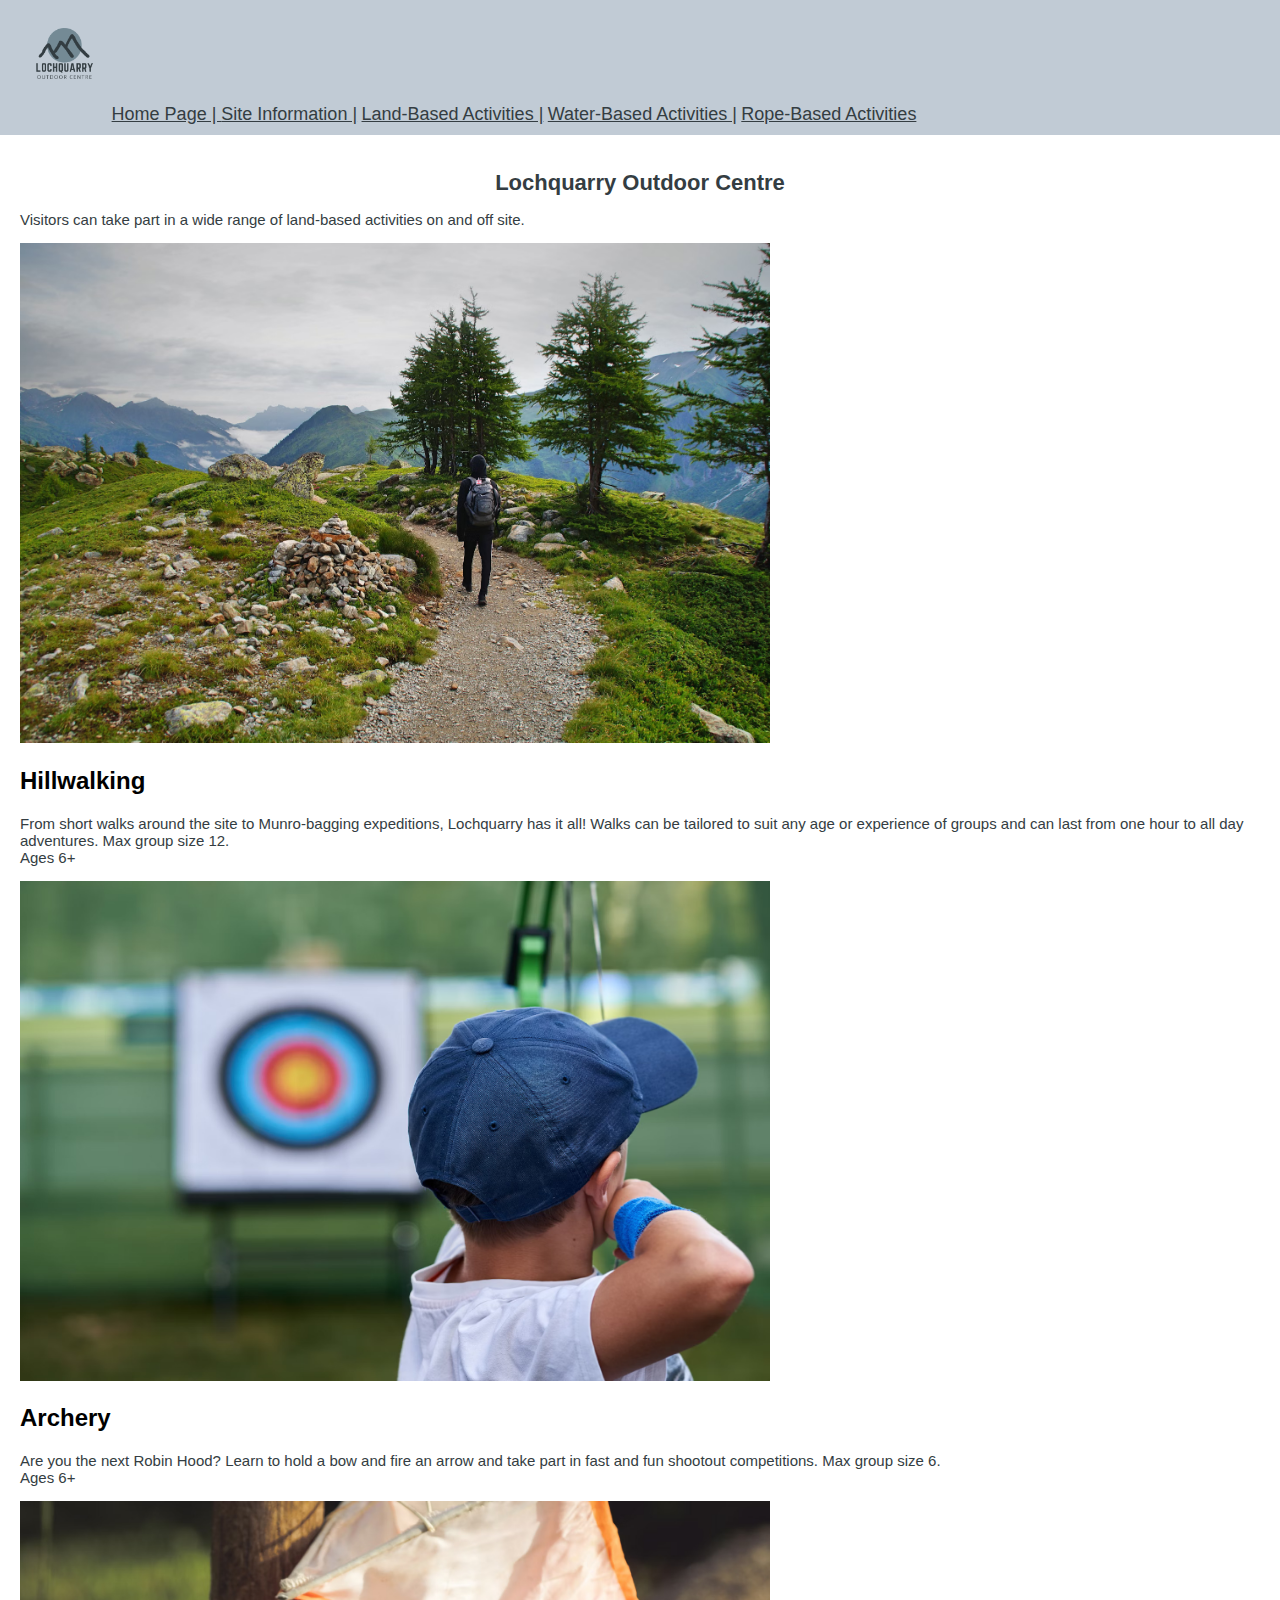
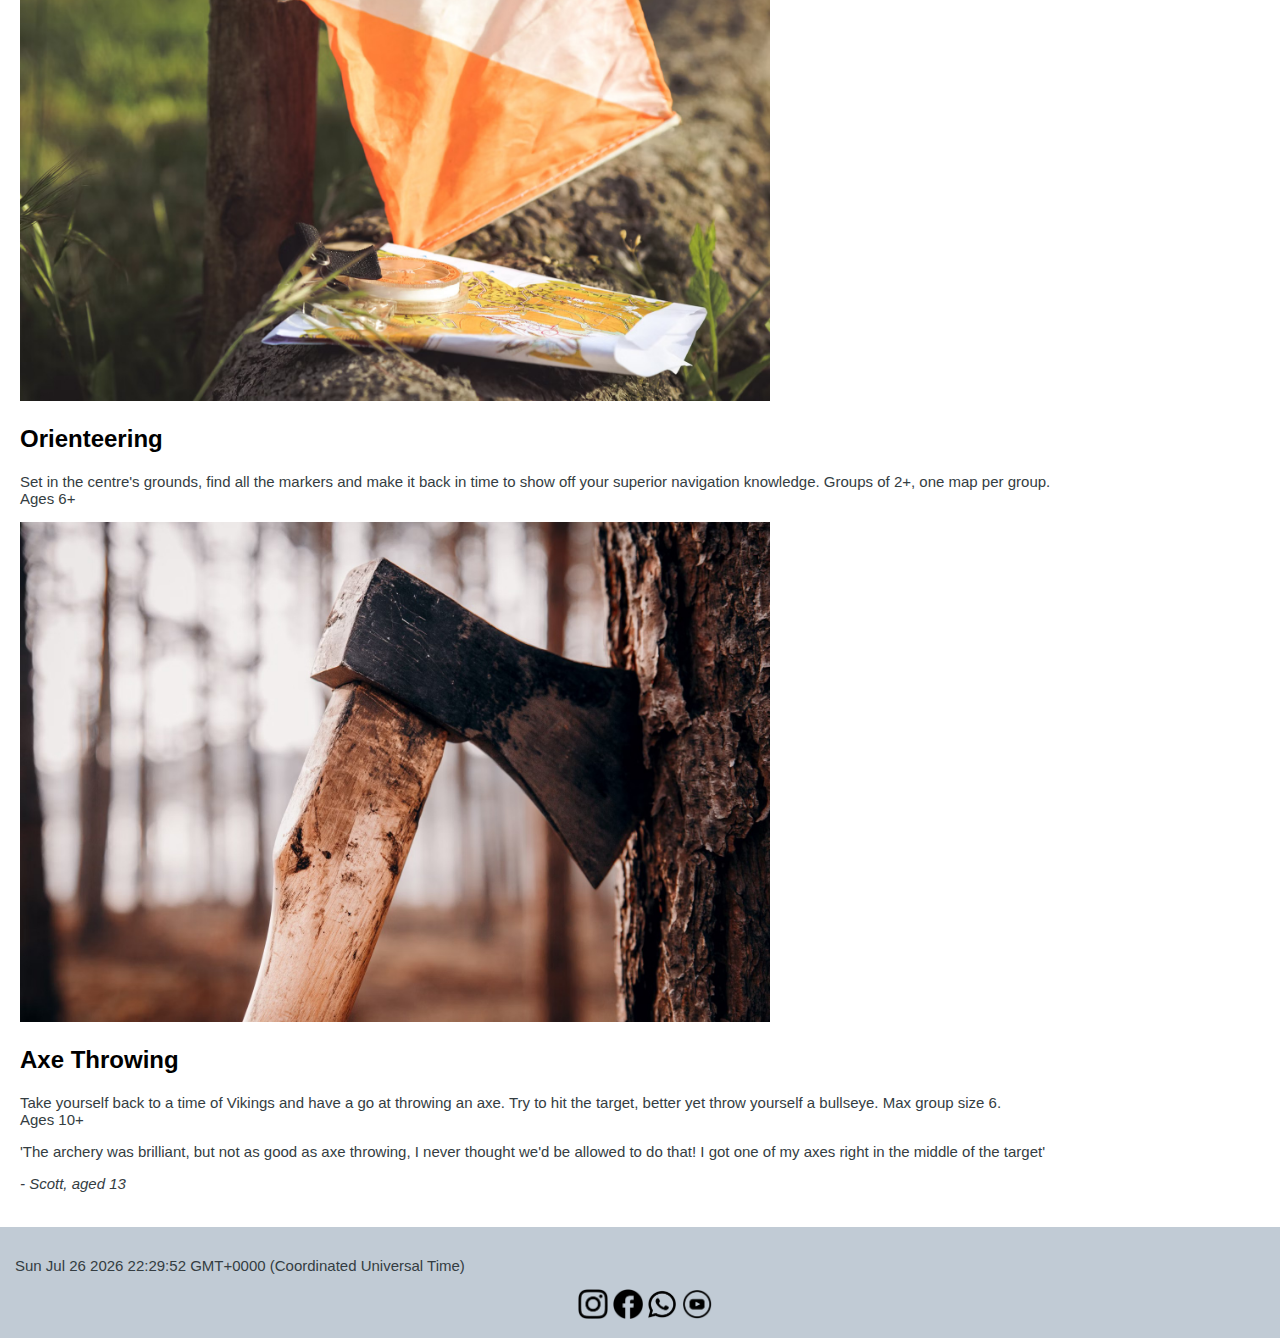
<file: web design/page2.html>
<!DOCTYPE html>
<html lang="en">
<head>
    <meta charset="UTF-8">
    <title>Land-Based Activities</title>
    <link rel="stylesheet" href="lochquarrystylesheet.css">
</head>

<body>
<header> 
 <div class="logo">
    <img src="images/lochquarrylogo.png" alt="lochquarry logo"  height="90" width="100" >
</div>

<nav>
    <a href="index.html"> Home Page | </a> 
    <a href="page1.html">Site Information |</a> 
    <a href="page2.html">Land-Based Activities |</a> 
    <a href="page3.html">Water-Based Activities |</a> 
    <a href="page4.html">Rope-Based Activities</a> 
</nav>
<a onmouseover="style.color='white'" onmouseout="style.color='black'"> </a>
</header>

<main>
<h1>Lochquarry Outdoor Centre</h1>
<p> Visitors can take part in a wide range of land-based activities on and off site. </p>

<img src="images/Hillwalking.jpg" alt="person walking in the hills" height="500" width="750">
<h2>Hillwalking</h2>
<p> From short walks around the site to Munro-bagging expeditions, 
    Lochquarry has it all! Walks can be tailored to suit any age or 
    experience of groups and can last from one hour to all day adventures. 
    Max group size 12.<br>
   Ages 6+ <br> 
</p>

<img src="images/Archery_2.jpg" alt="child aiming a bow at a target board" height="500" width="750">
<h2>Archery</h2>
<p> Are you the next Robin Hood? Learn to hold a bow and fire an arrow and take 
part in fast and fun shootout competitions. 
Max group size 6. <br>
Ages 6+ <br>
</p>

<img src="images/Orienteering.jpg" alt="compass and map" height="500" width="750">
<h2>Orienteering</h2>
<p>Set in the centre's grounds, find all the markers and make it back in time to 
    show off your superior navigation knowledge. 
    Groups of 2+, one map per group. <br>
   Ages 6+ <br>
</p>

<img src="images/Axe_2.jpg" alt="axe stuck in a tree" height="500" width="750">
<h2> Axe Throwing </h2>
<p> Take yourself back to a time of Vikings and have a go at throwing an axe. Try to hit 
the target, better yet throw yourself a bullseye. 
Max group size 6.<br>
Ages 10+ <br>
</p>

 <div>
<p> 'The archery was brilliant, but not as good as axe throwing, I never 
thought we'd be allowed to do that! I got one of my axes right in 
the middle of the target'</p> 
<p><em>- Scott, aged 13</em></p>
</div>
</main>

<footer>

  <p id="dt"></p>
<script> 
document.getElementById("dt").innerHTML = new Date();
</script>

  <div class="socials">
    <a href="https://www.instagram.com"><img src="images/instagram_compressed.png" alt="instagram logo" height="30" width="30"></a>
    <a href="https://www.facebook.com"><img src="images/facebook_compressed.png" alt="facebook logo" height="30" width="30"></a>
    <a href="https://www.whatsapp.com"><img src="images/whatsapp_compressed.png" alt="whatsapp logo" height="30" width="30"></a>
    <a href="https://www.youtube.com"><img src="images/youtube_compressed.png" alt="youtube logo" height="30" width="30"></a>
  </div>

</footer>

</body>
</html>
</file>
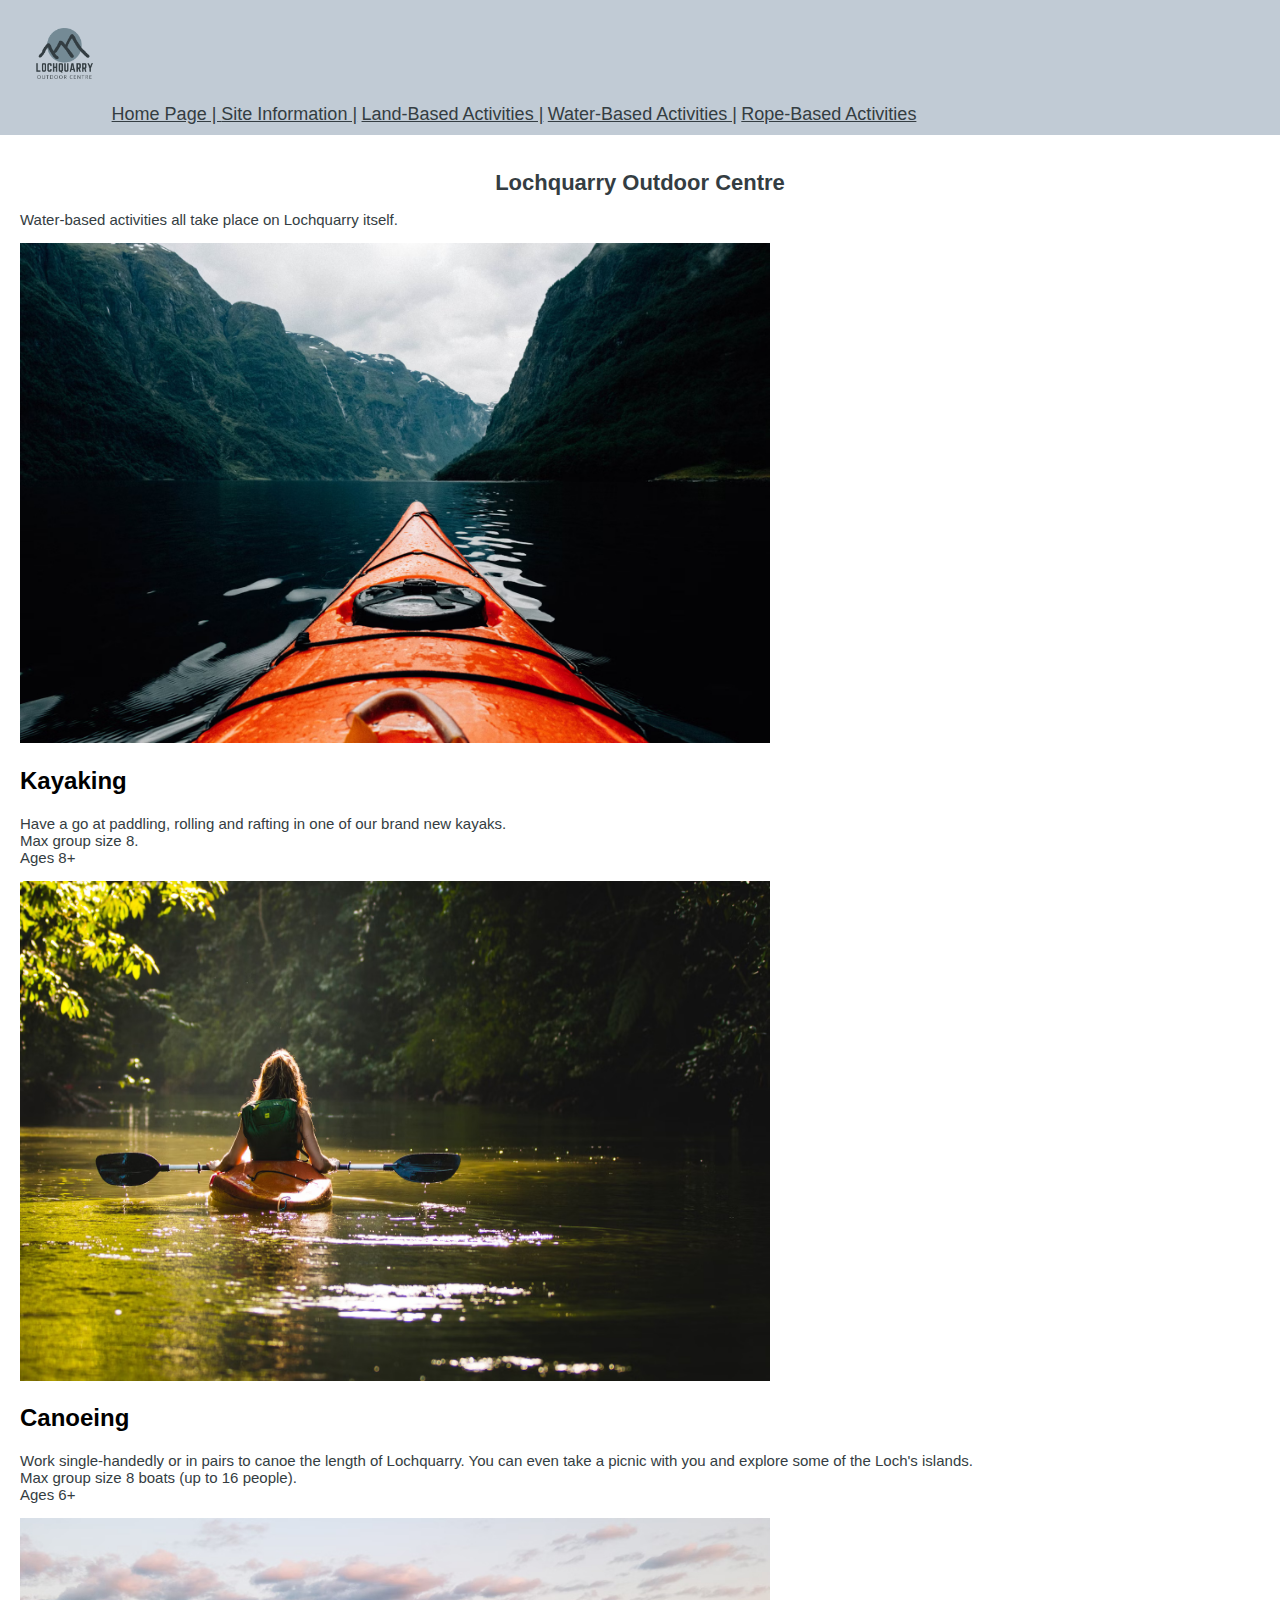
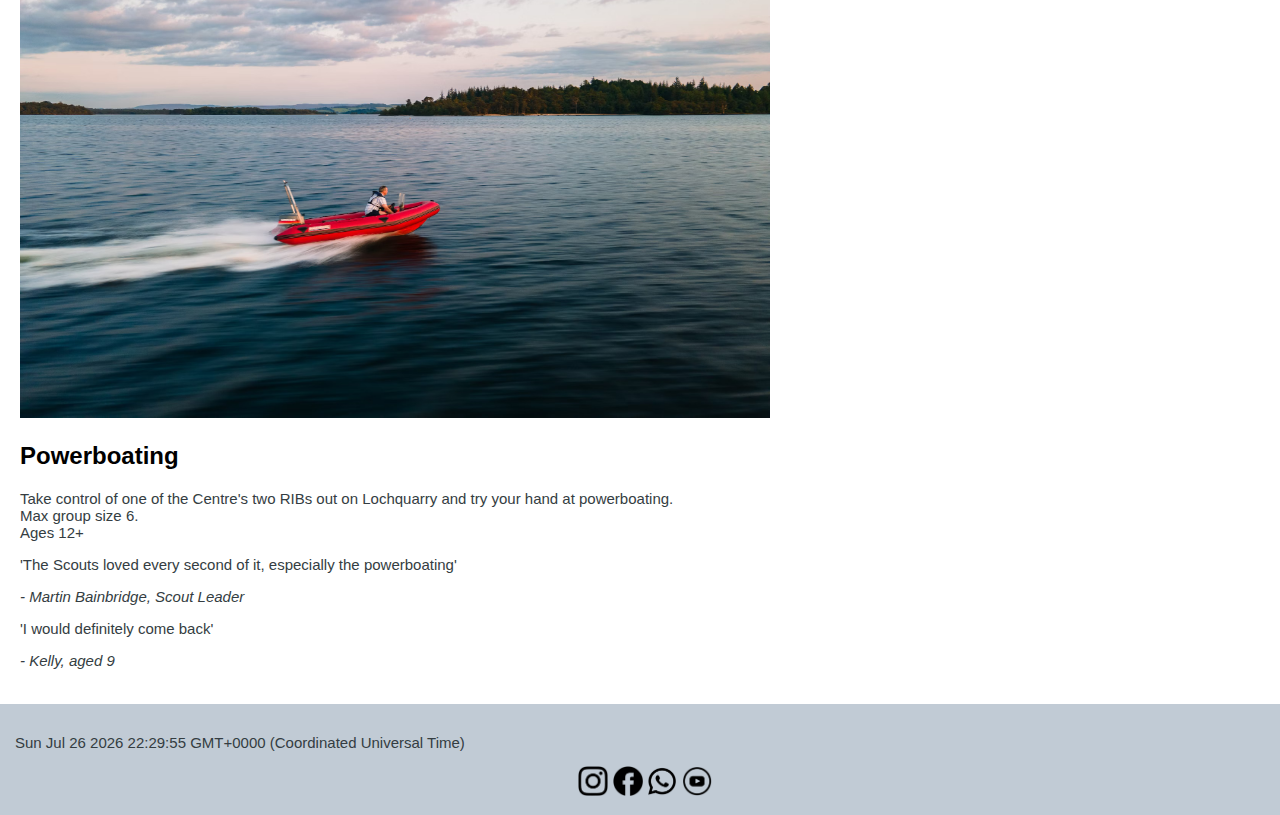
<file: web design/page3.html>
<!DOCTYPE html>
<html lang="en">
<head>
    <meta charset="UTF-8">
    <title>Water-Based Activities</title>
    <link rel="stylesheet" href="lochquarrystylesheet.css">
</head>

<body>
<header> 
 <div class="logo">
    <img src="images/lochquarrylogo.png" alt="lochquarry logo"  height="90" width="100" >
</div>

<nav>
    <a href="index.html"> Home Page | </a> 
    <a href="page1.html">Site Information |</a> 
    <a href="page2.html">Land-Based Activities |</a> 
    <a href="page3.html">Water-Based Activities |</a> 
    <a href="page4.html">Rope-Based Activities</a> 
</nav>
<a onmouseover="style.color='white'" onmouseout="style.color='black'"> </a>
</header>

<main>
<h1>Lochquarry Outdoor Centre</h1>
<p> Water-based activities all take place on Lochquarry itself. </p>

<img src="images/Kayaking_2.jpg" alt="front of a kayak" height="500" width="750">
<h2>Kayaking</h2>
<p>
    Have a go at paddling, rolling and rafting in one of our brand new kayaks.<br>
    Max group size 8.<br>
    Ages 8+<br>
</p>


<img src="images/Kayaking.jpg" alt="person canoeing on a lake" height="500" width="750">
<h2>Canoeing</h2>
<p>
    Work single-handedly or in pairs to canoe the length of Lochquarry. You can even 
    take a picnic with you and explore some of the Loch's islands.<br>
    Max group size 8 boats (up to 16 people).<br>
    Ages 6+<br>
</p>


 <img src="images/Powerboating_2.jpg" alt="person powerboating on a lake" height="500" width="750">
<h2>Powerboating</h2>
<p>
    Take control of one of the Centre's two RIBs out on Lochquarry and try your hand at powerboating.<br>
    Max group size 6.<br>
    Ages 12+<br>
</p>


 <div>
 <p>'The Scouts loved every second of it, especially the powerboating'</p>
    <p><em>- Martin Bainbridge, Scout Leader</em></p>
    
    <p>'I would definitely come back'</p>
    <p><em>- Kelly, aged 9</em></p>
</div>
</main>

<footer>


  <p id="dt"></p>
<script> 
document.getElementById("dt").innerHTML = new Date();
</script>

  <div class="socials">
    <a href="https://www.instagram.com"><img src="images/instagram_compressed.png" alt="instagram logo" height="30" width="30"></a>
    <a href="https://www.facebook.com"><img src="images/facebook_compressed.png" alt="facebook logo" height="30" width="30"></a>
    <a href="https://www.whatsapp.com"><img src="images/whatsapp_compressed.png" alt="whatsapp logo" height="30" width="30"></a>
    <a href="https://www.youtube.com"><img src="images/youtube_compressed.png" alt="youtube logo" height="30" width="30"></a>
  </div>

</footer>

</body>
</html>
</file>
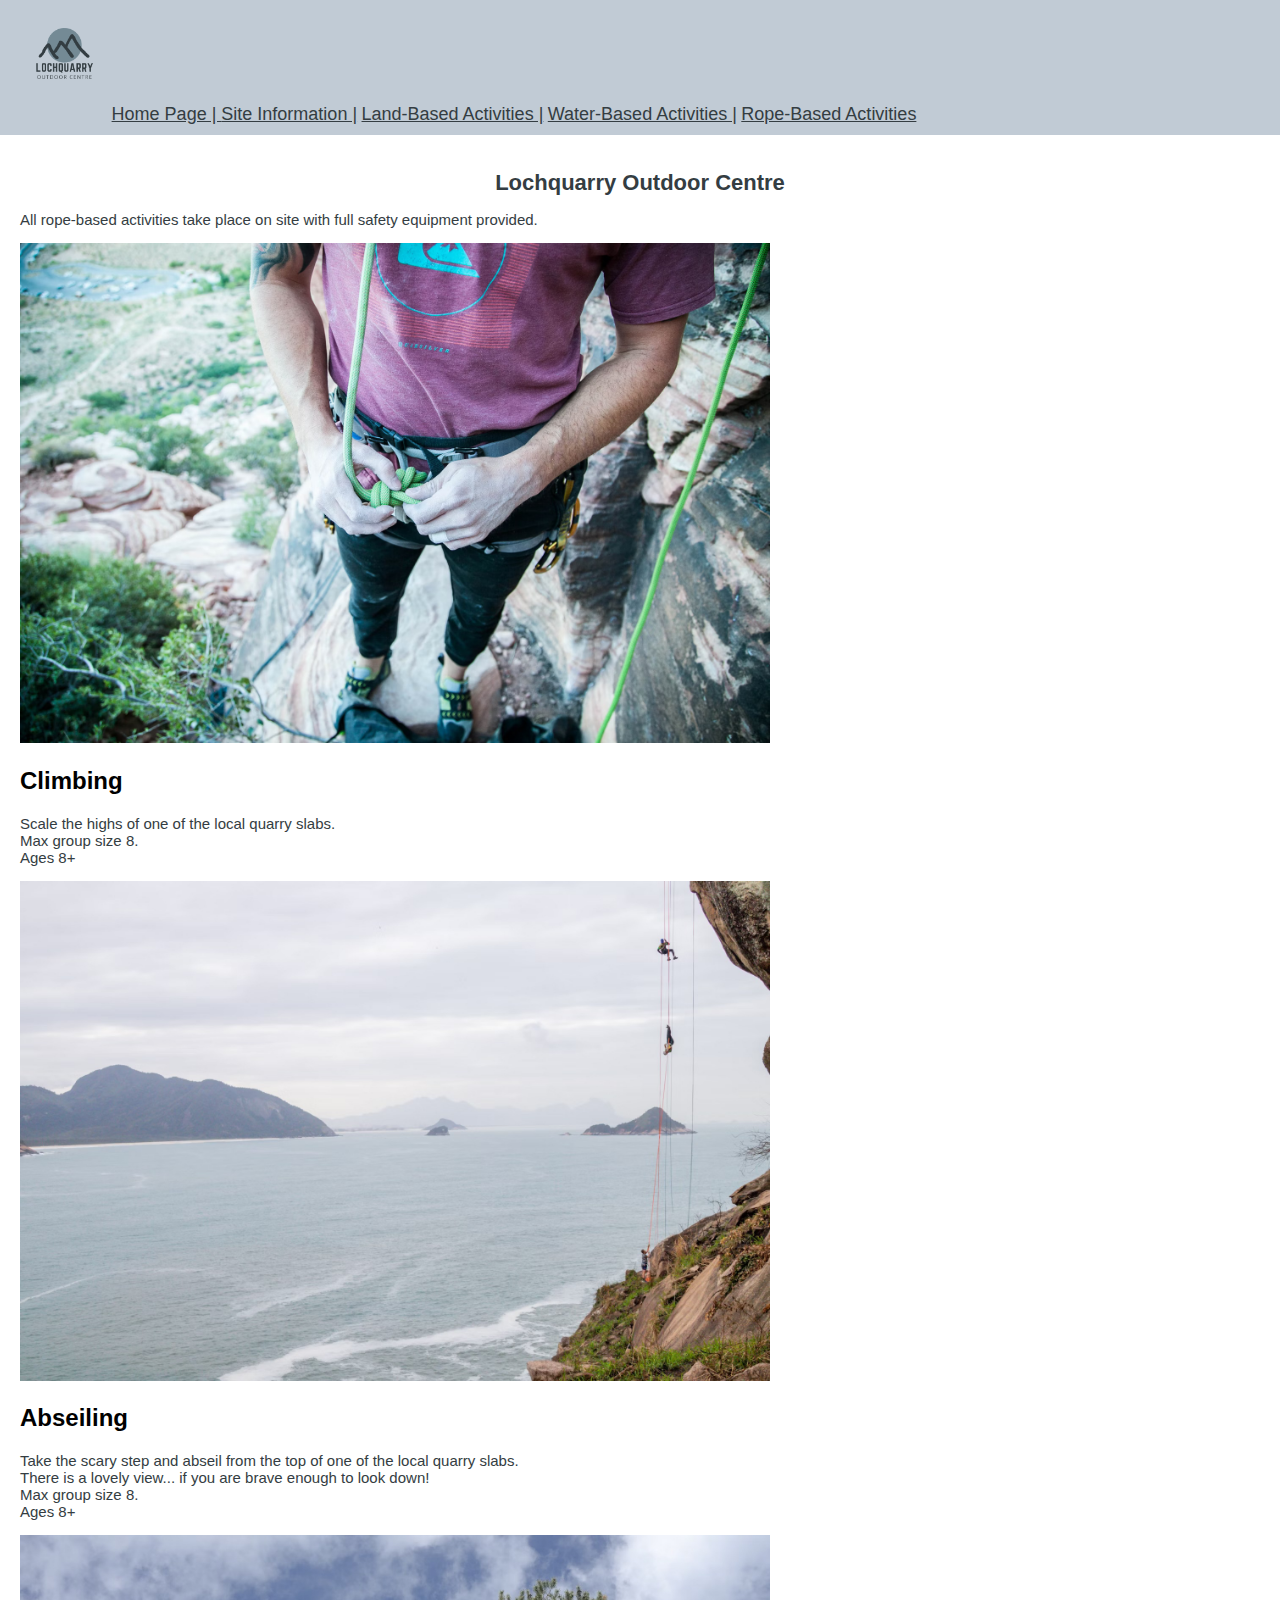
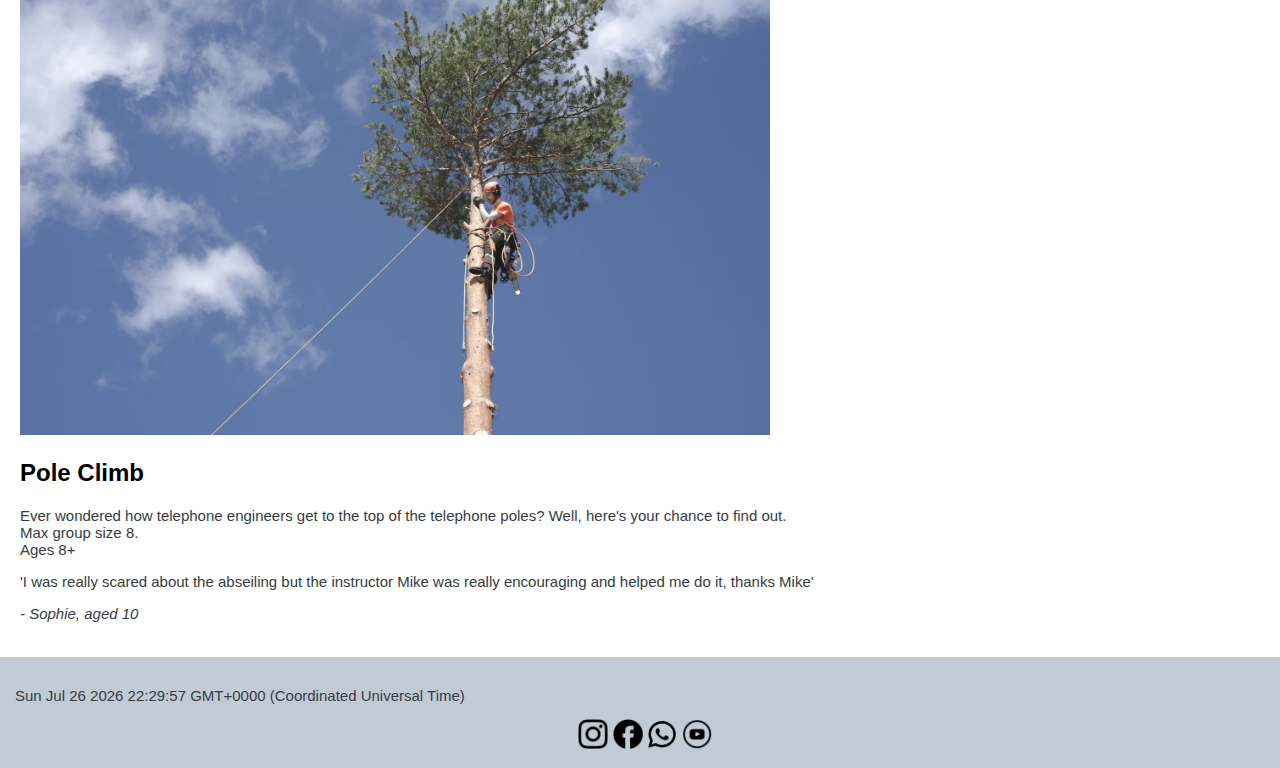
<file: web design/page4.html>
<!DOCTYPE html>
<html lang="en">
<head>
    <meta charset="UTF-8">
    <title>Rope-Based Activities</title>
    <link rel="stylesheet" href="lochquarrystylesheet.css">
</head>

<body>
<header> 
 <div class="logo">
    <img src="images/lochquarrylogo.png" alt="lochquarry logo"  height="90" width="100" >
</div>

<nav>
    <a href="index.html"> Home Page | </a> 
    <a href="page1.html">Site Information |</a> 
    <a href="page2.html">Land-Based Activities |</a> 
    <a href="page3.html">Water-Based Activities |</a> 
    <a href="page4.html">Rope-Based Activities</a> 
</nav>
<a onmouseover="style.color='white'" onmouseout="style.color='black'"> </a>
</header>

<main>
<h1>Lochquarry Outdoor Centre</h1>
<p> All rope-based activities take place on site with full safety equipment provided.</p>

<img src="images/Climbing_3.jpg" alt="mid-section of a climber" height="500" width="750">
<h2>Climbing</h2>
<p>
  Scale the highs of one of the local quarry slabs.<br>
  Max group size 8.<br>
  Ages 8+<br>
</p>

<img src="images/Abseiling_2.jpg" alt="people abseiling down a cliff" height="500" width="750">
<h2>Abseiling</h2>
<p>
  Take the scary step and abseil from the top of one of the local quarry slabs.<br>
  There is a lovely view... if you are brave enough to look down!<br>
  Max group size 8.<br>
  Ages 8+<br>
</p>

<img src="images/Pole_Climb_2.jpg" alt="man climbing a tree" height="500" width="750">
<h2>Pole Climb</h2>
<p>
  Ever wondered how telephone engineers get to the top of the telephone poles? 
  Well, here's your chance to find out.<br>
  Max group size 8.<br>
  Ages 8+<br>
</p>

<div>
  <p>'I was really scared about the abseiling but the instructor Mike was really 
  encouraging and helped me do it, thanks Mike'</p>
  <p><em>- Sophie, aged 10</em></p>
</div>

</main>

<footer>

  <p id="dt"></p>
<script> 
document.getElementById("dt").innerHTML = new Date();
</script>

  <div class="socials">
    <a href="https://www.instagram.com"><img src="images/instagram_compressed.png" alt="instagram logo" height="30" width="30"></a>
    <a href="https://www.facebook.com"><img src="images/facebook_compressed.png" alt="facebook logo" height="30" width="30"></a>
    <a href="https://www.whatsapp.com"><img src="images/whatsapp_compressed.png" alt="whatsapp logo" height="30" width="30"></a>
    <a href="https://www.youtube.com"><img src="images/youtube_compressed.png" alt="youtube logo" height="30" width="30"></a>
  </div>

</footer>

</body>
</html>
</file>
<file: lochquarry.css>
body {
  margin: 0;
  font-family: Arial, sans-serif;
  display: flex;
  flex-direction: column;
  min-height: 100vh;
}

/* ===== Header / Banner ===== */
.header-banner {
  position: relative;
  background: url("images/banner.png") center/cover no-repeat;
  padding: 20px 0 30px;
  text-align: center;
}

.header-banner::before {
  content: "";
  position: absolute;
  inset: 0;
  background: rgba(193, 203, 213, 0.75);
  z-index: 0;
}

.header-banner * {
  position: relative;
  z-index: 1;
}

.logo img {
  max-height: 90px;
  width: auto;
}

/* ===== Nav ===== */
nav {
  margin-top: 10px;
}

nav a {
  color: rgb(52, 61, 66);
  font-size: 18px;
  text-decoration: none;
  margin: 0 6px;
}

nav a:hover {
  color: rgb(116, 138, 149);
}

/* ===== Main Content ===== */
main {
  flex: 1;
  padding: 20px;
  max-width: 900px;
  margin: auto;
}

/* Text Sizes & Color */
main h1 {
  font-size: 26px;
  text-align: center;
  color: rgb(58, 66, 52);
}
main h2 {
  font-size: 22px;
  margin-top: 30px;
  color: rgb(58, 66, 52);
}
main p {
  font-size: 16px;
  line-height: 1.5;
  color: rgb(58, 66, 52);
}

/* ===== Images ===== */
main img {
  display: block;
  margin: 20px auto;
  width: 100%;
  max-width: 750px;
  height: auto;
}

.staff-member img {
  width: 200px;
  height: auto;
  display: block;
  margin: 0 auto;
}

/* ===== Table ===== */
table {
  margin: 10px auto;
  width: 60%;
  border-collapse: collapse;
}

table, th, td {
  border: 1px solid rgb(52, 61, 66);
  padding: 8px;
  font-size: 15px;
  text-align: left;
}

/* ===== Footer ===== */
footer {
  background-color: rgb(193, 203, 213);
  padding: 15px;
  text-align: center;
  margin-top: 40px;
}

.socials {
  margin-top: 10px;
}

.socials img {
  margin: 0 6px;
}
</file>
<file: web design/lochquarrystylesheet.css>
body {
  display: flex;
  flex-direction: column;
  min-height: 100vh;  /* full height */
  margin: 0;
  font-family: Arial, sans-serif;
}

header {
  background-color: rgb(193, 203, 213);
  padding: 10px;
}

header .logo img {
  max-height: 90px;
  width: auto;
}

nav
{
width:80%;
height: 20%;
float: left;
text-align: center;
padding-left: 5;
padding-top: 20;
background-color: rgb(193, 203, 213);
color: white;
}

nav a {
    color: rgb(52, 61, 66);
    font-size: 18px;
    font-family: Arial;
}

nav a:hover {
  color: rgb(116, 138, 149);
    font-size: 18px;
    font-family: Arial;
}

main {
  flex: 1;
  padding: 20px;
}

h1{
    color: rgb(52, 61, 66);
    font-size: 22px;
    font-family: Arial;
    text-align: center;
}

p{
    color: rgb(52, 61, 66);
    font-size: 15px;
    font-family: Arial;
    text-align: left;
}

footer {
  background-color: rgb(193, 203, 213);
  color: white;
  padding: 15px;
  text-align: center;
}

 .socials {width:100%;
    margin: 0 5px;
    height: 20%;
    float: left;
    padding-left: 5;
    padding-top: 10;
    background-color: rgb(193, 203, 213);
    color: white;
 } 

table, th, td {
  border: 1px solid rgb(52, 61, 66);
  border-collapse: collapse;
  padding: 5px;
  font-size: 15px;
    font-family: Arial;
    text-align: left;
}

table {
  width: 40%;
  margin-bottom: 20px;
}
</file>
